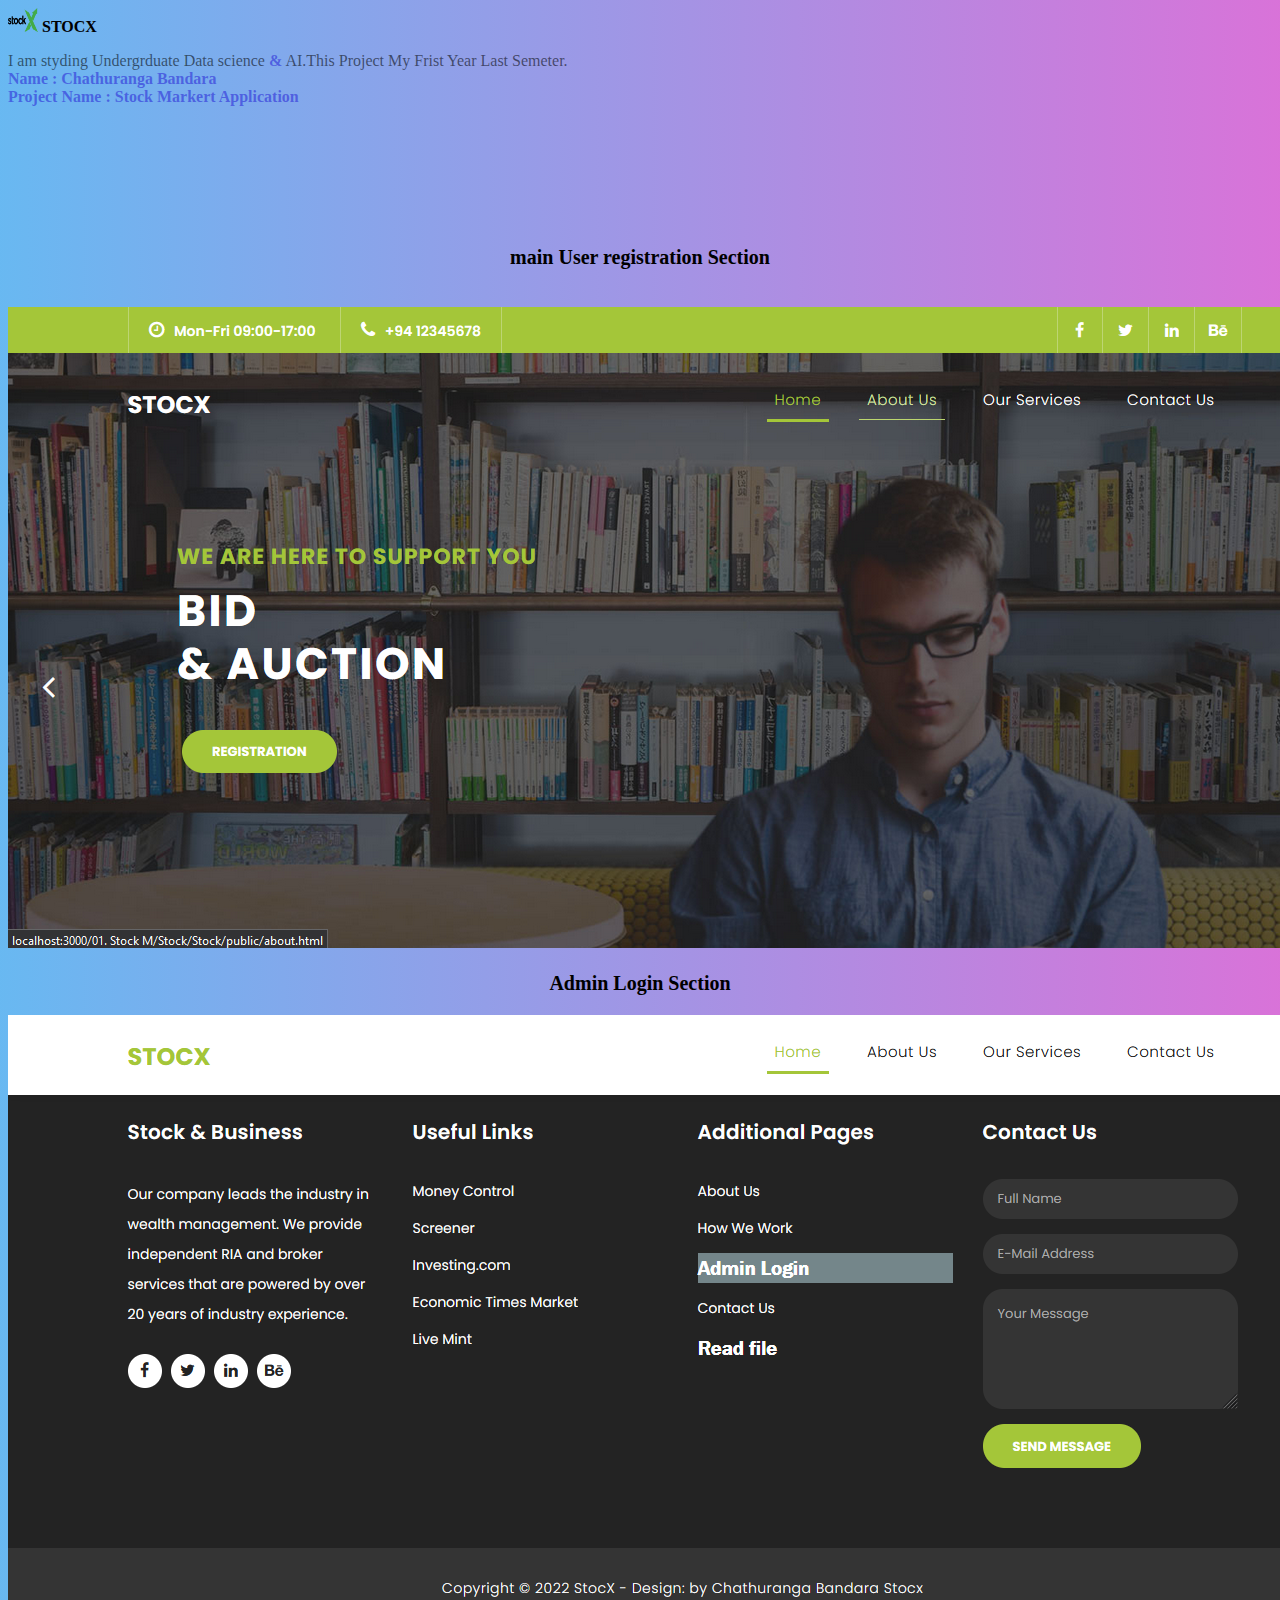
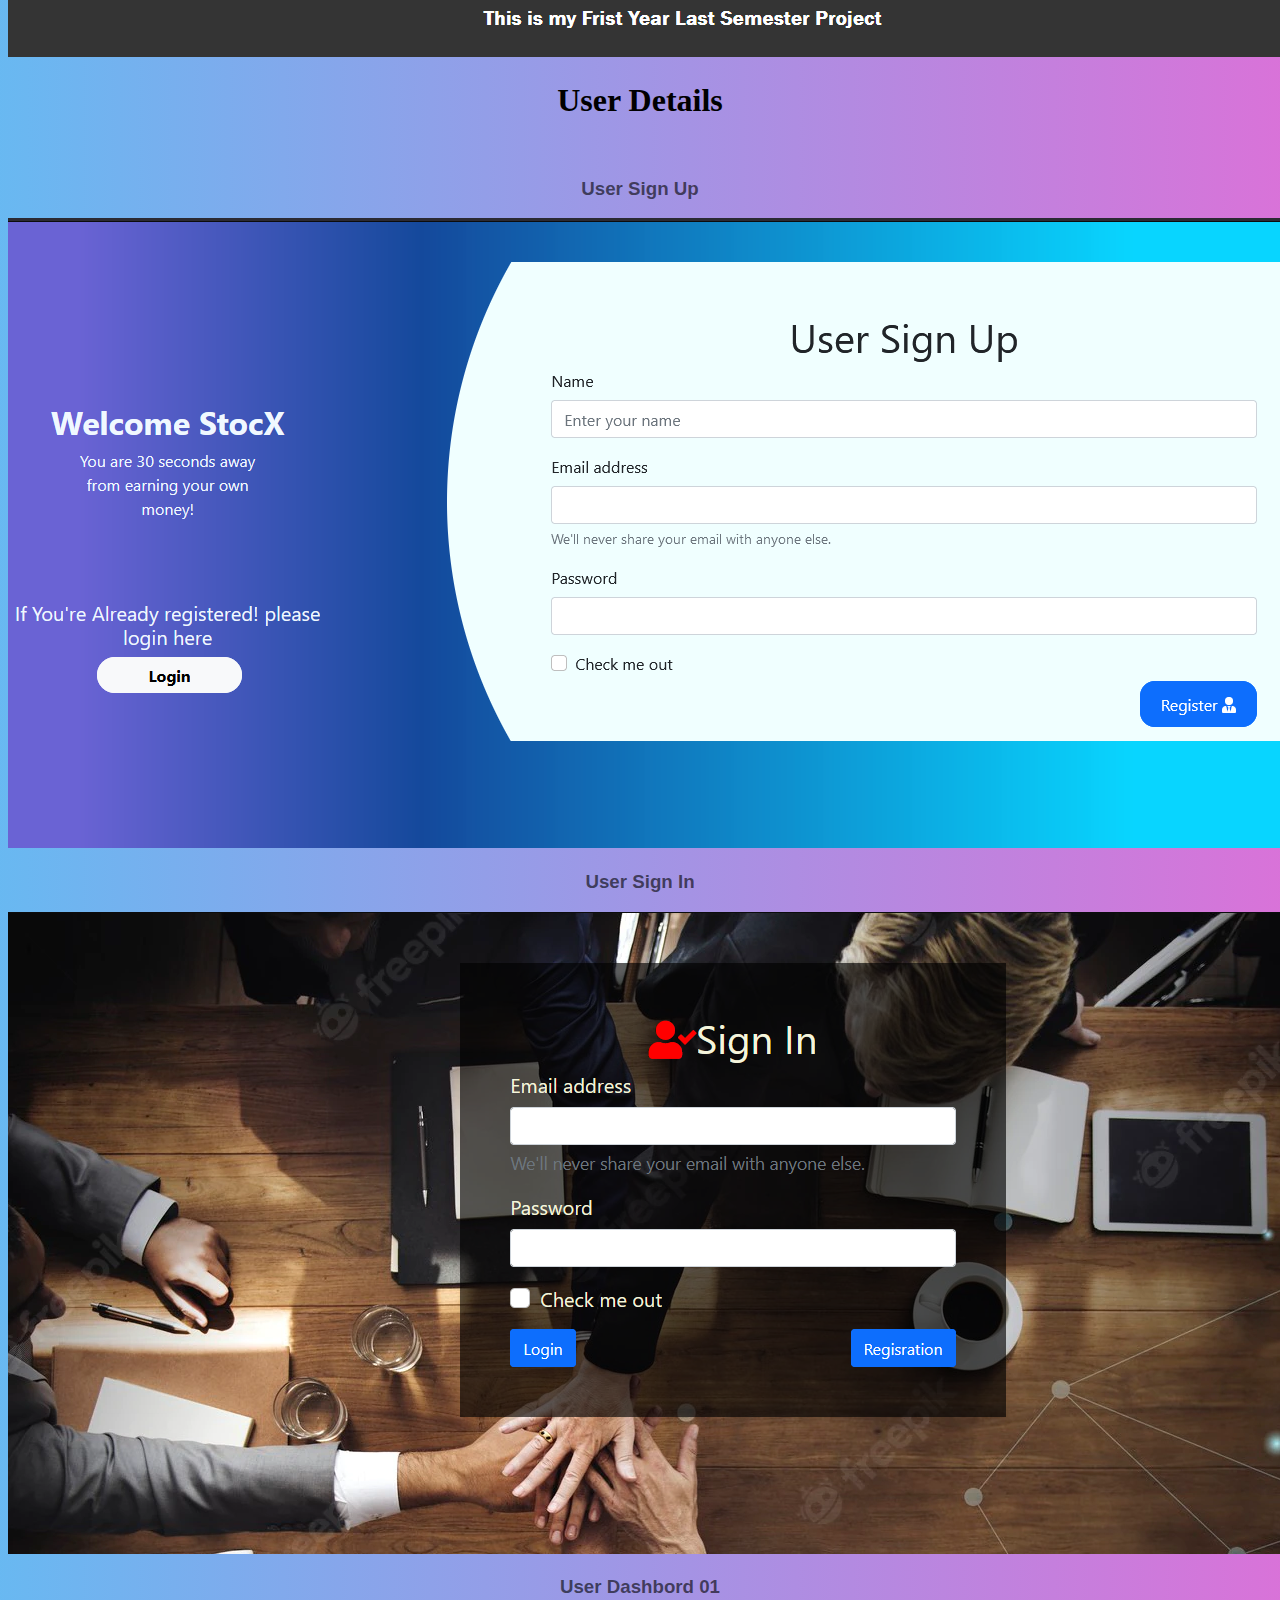
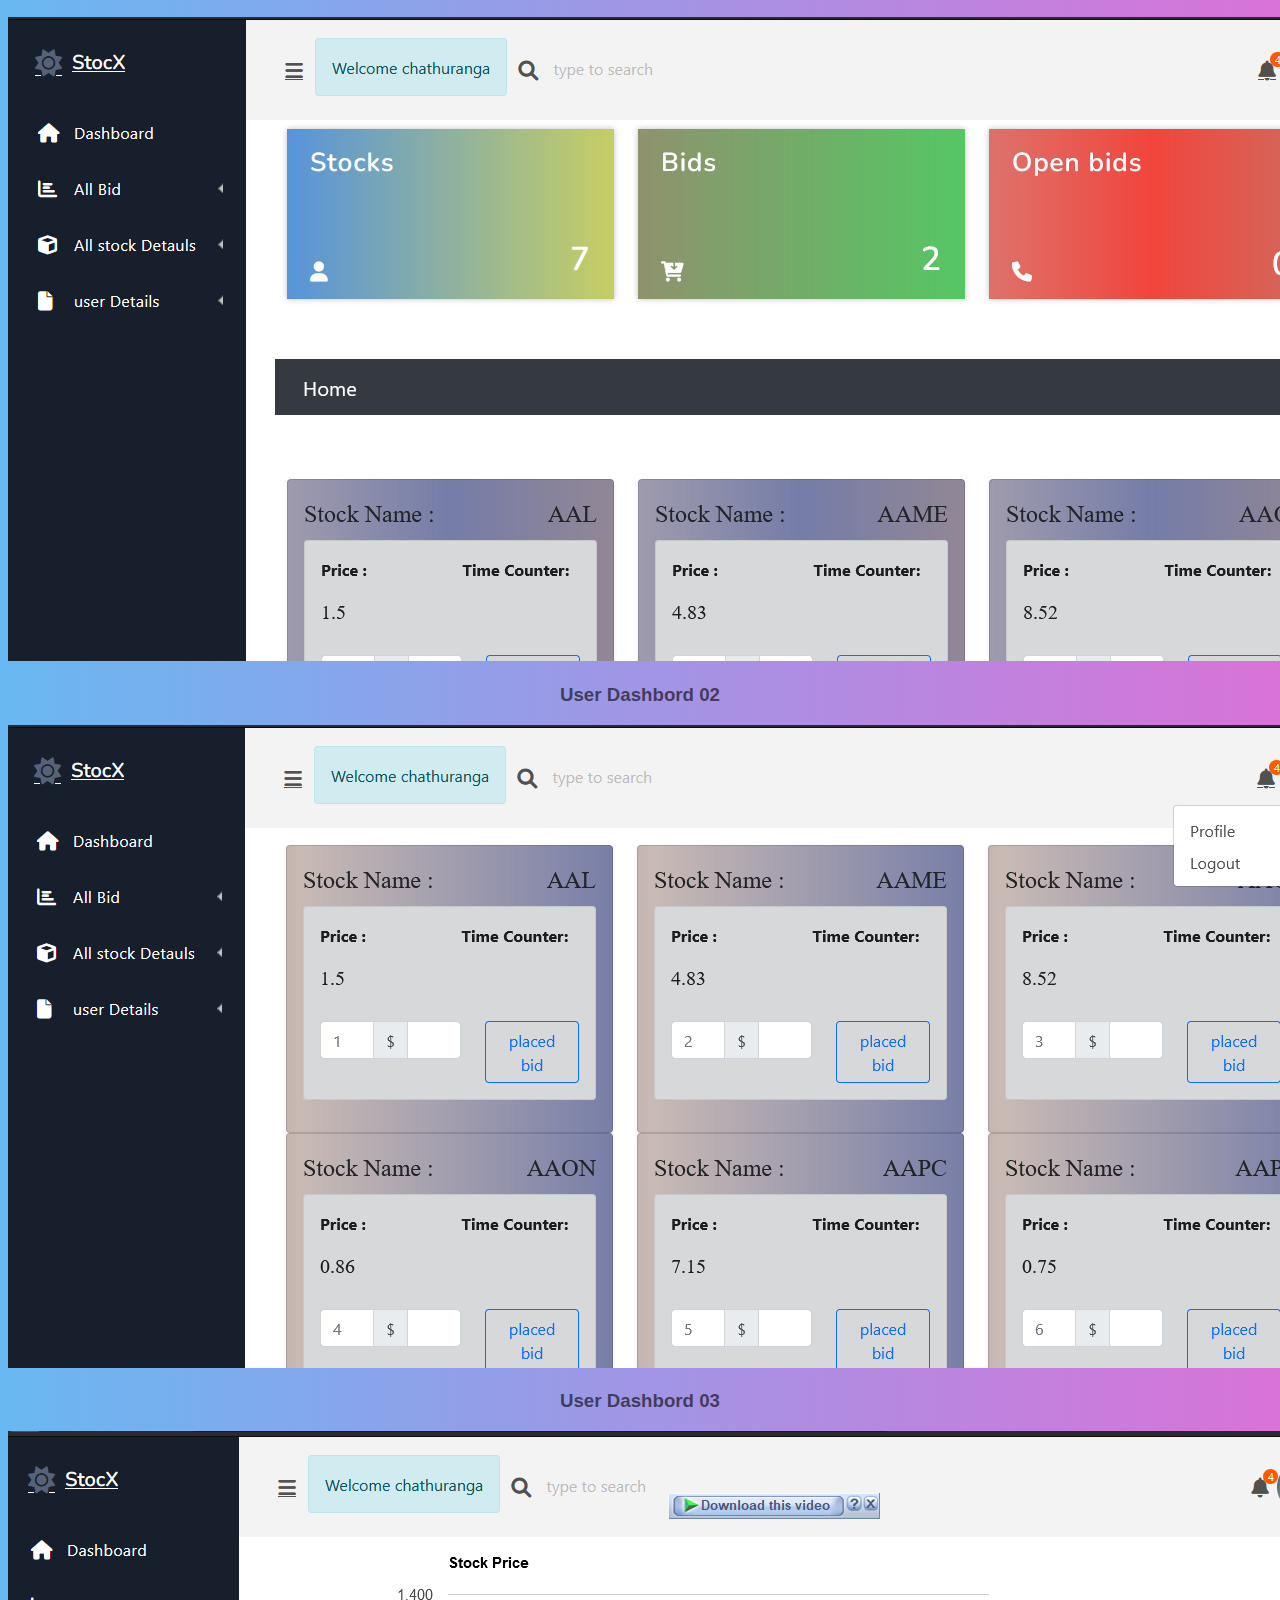
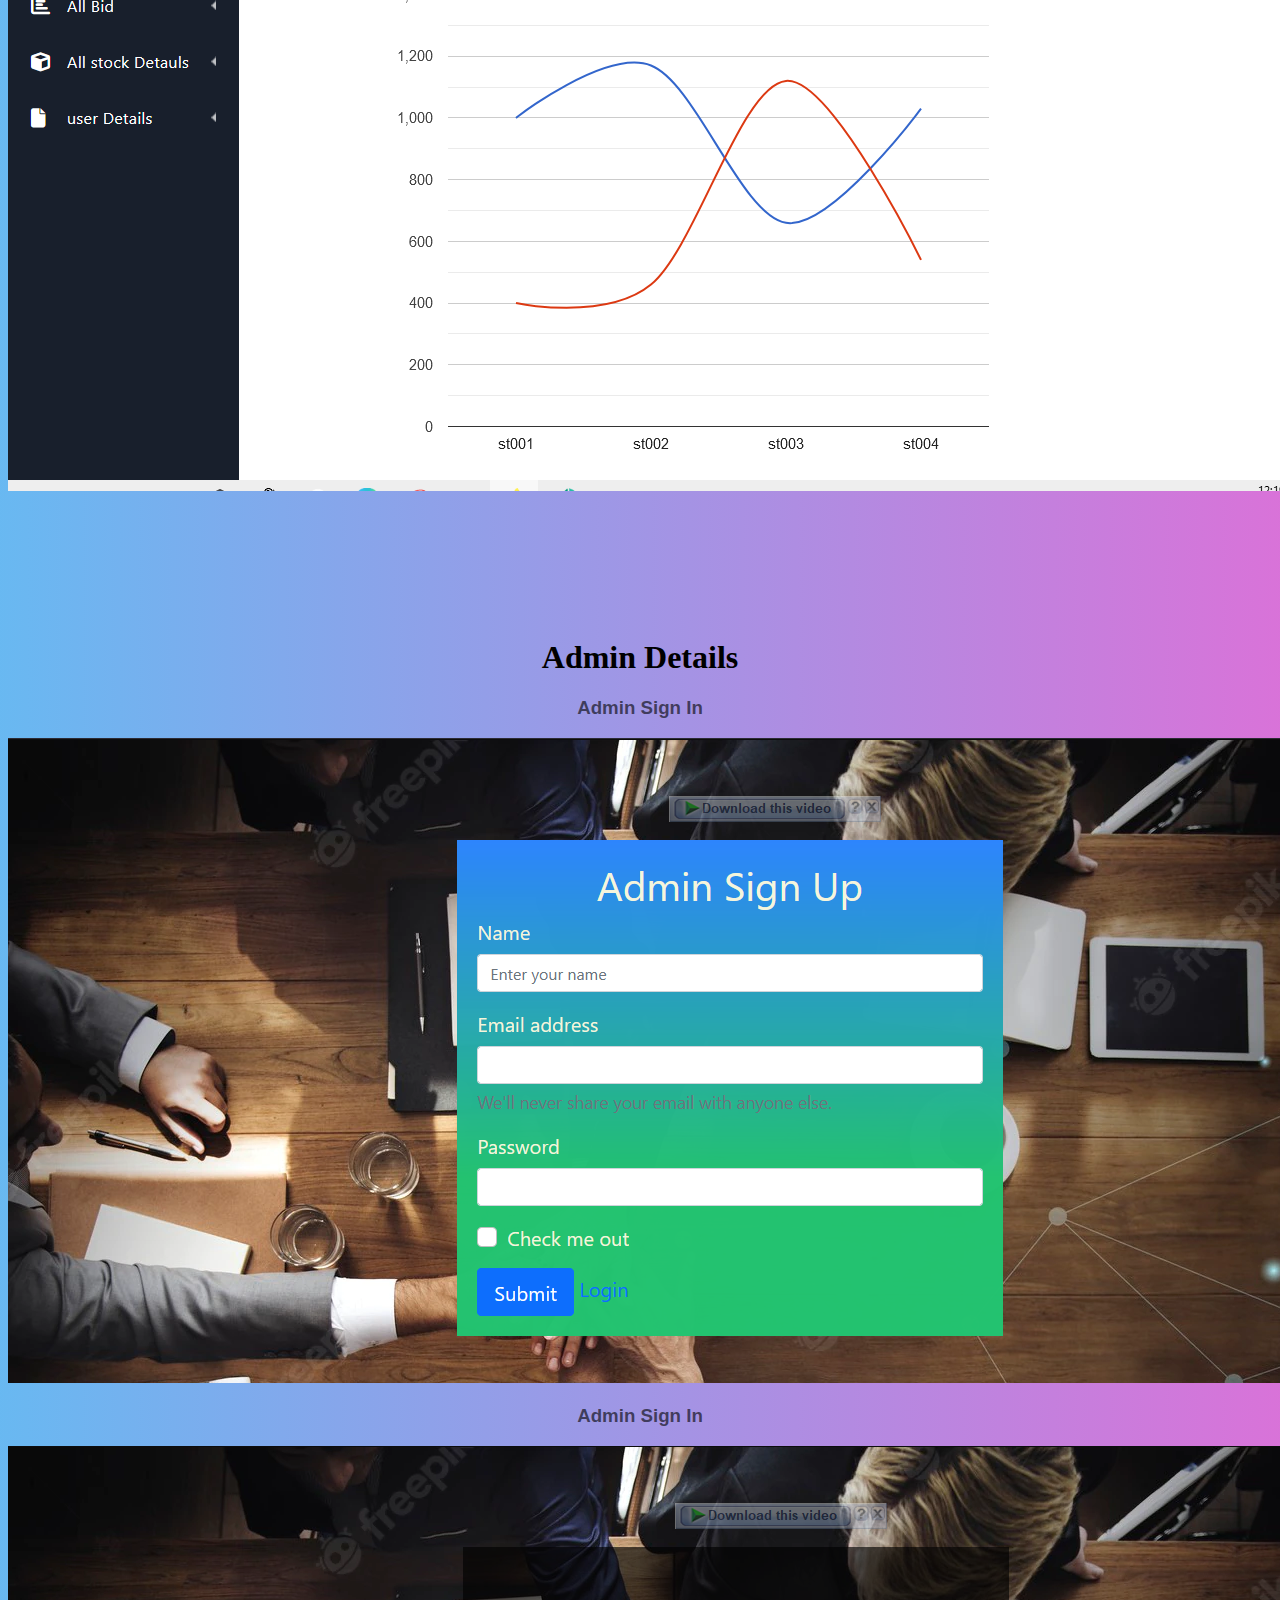
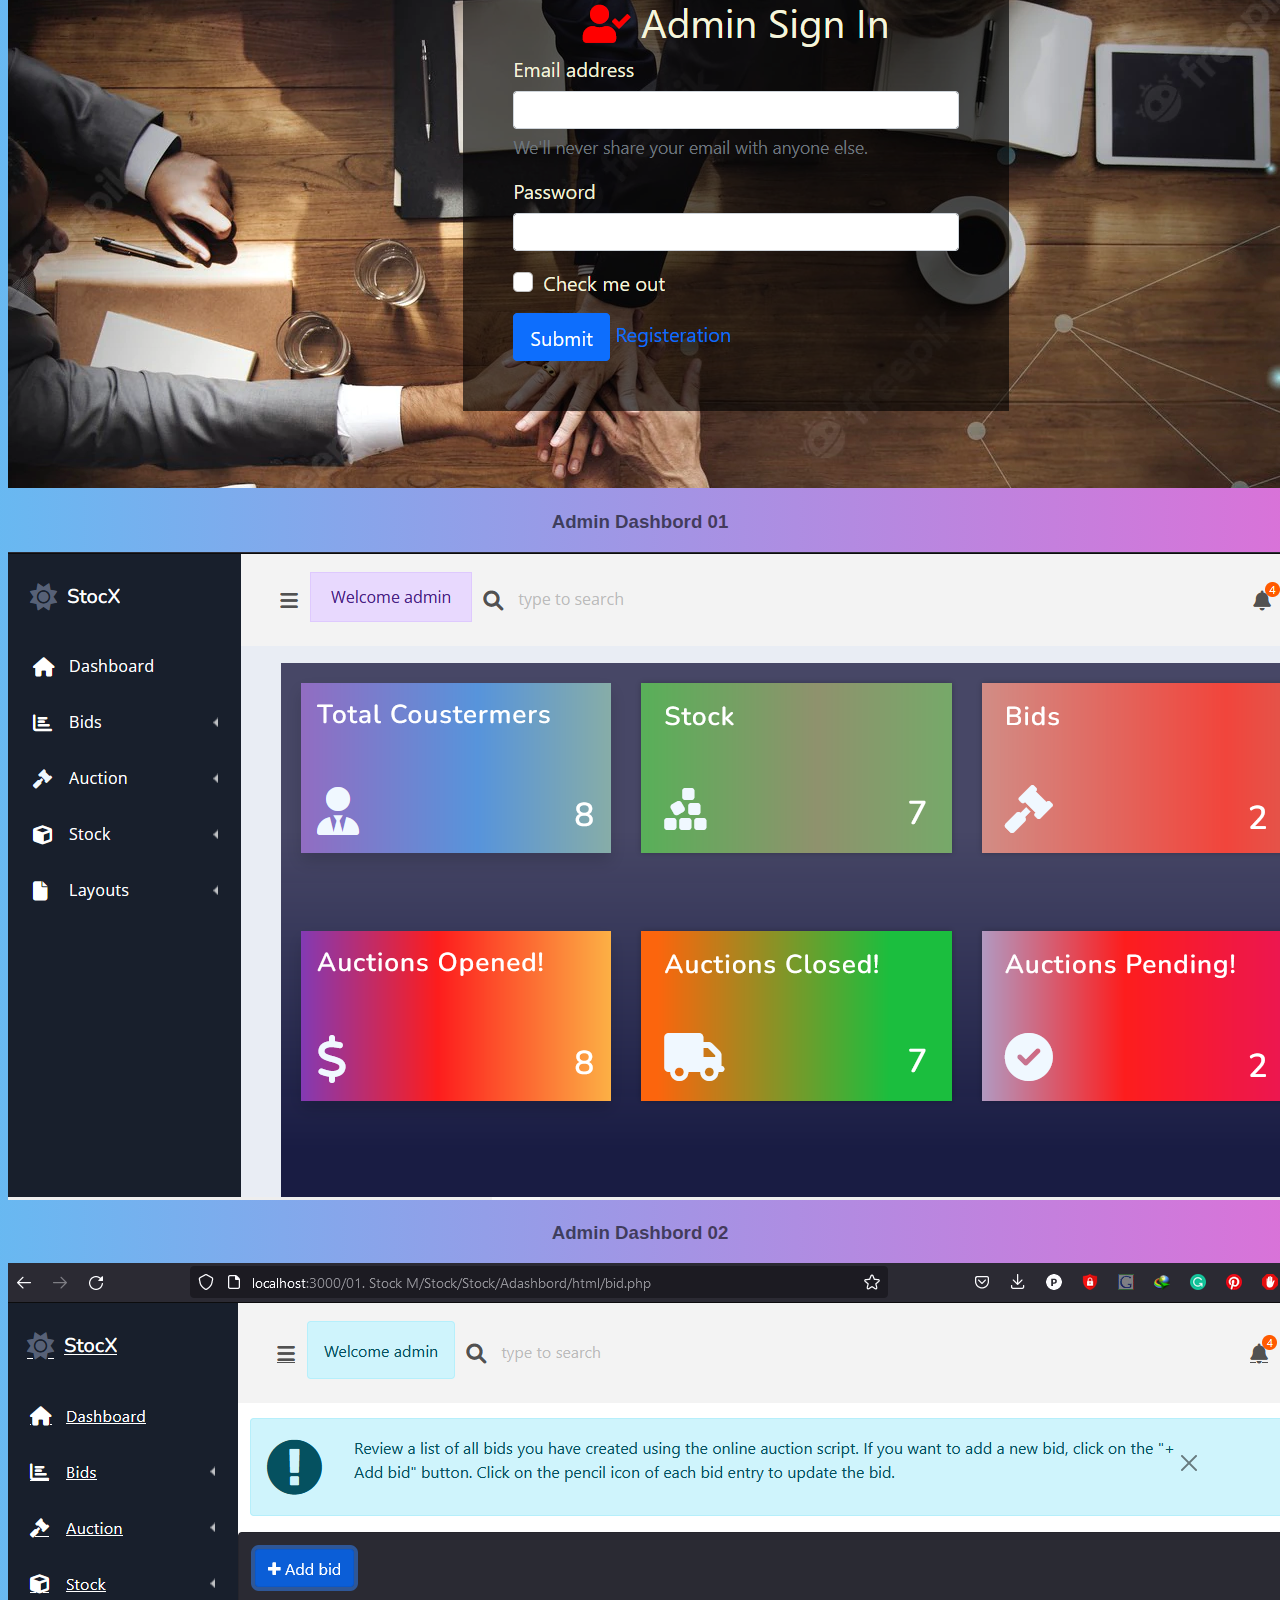
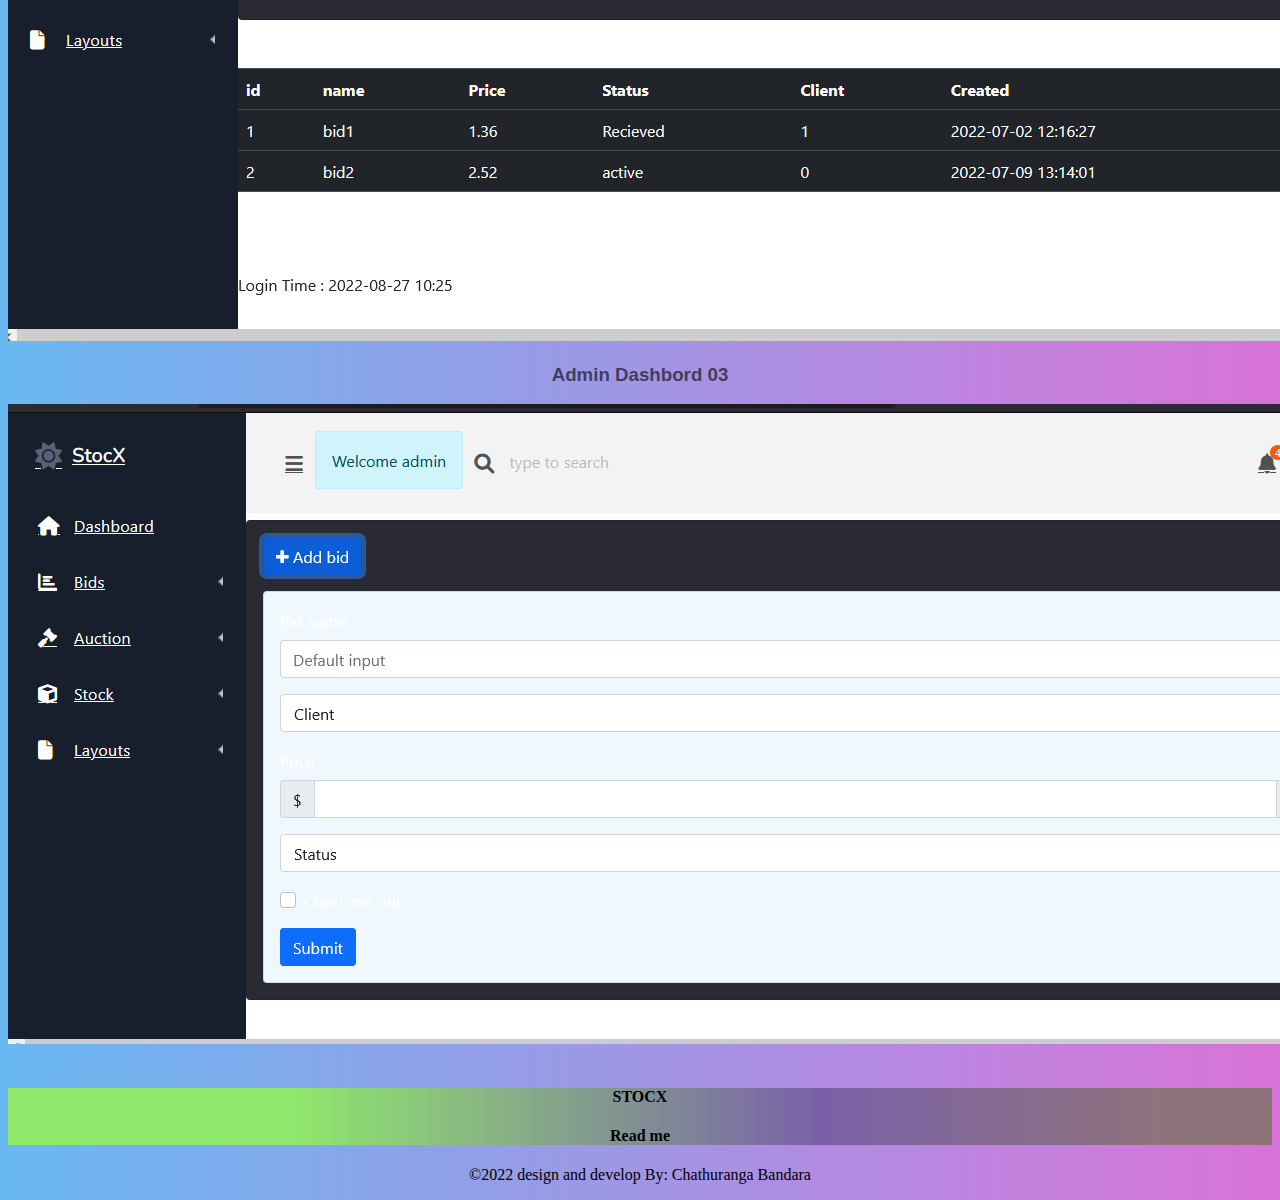
<file: file/index.html>
<!doctype html>
<html lang="en">
  <head>
    <!-- Required meta tags -->
    <meta charset="utf-8">
    <meta name="viewport" content="width=device-width, initial-scale=1">

    <!-- Bootstrap CSS -->
    <link href="https://cdn.jsdelivr.net/npm/bootstrap@5.0.2/dist/css/bootstrap.min.css" rel="stylesheet" integrity="sha384-EVSTQN3/azprG1Anm3QDgpJLIm9Nao0Yz1ztcQTwFspd3yD65VohhpuuCOmLASjC" crossorigin="anonymous">
     <link rel="stylesheet" href="css/style.css">
    <title>STOCX-details</title>
  </head>
  <body class="gradient-background ">

    <nav class="navbar navbar-light bg-light">
      <div class="container-fluid">
        <a class="navbar-brand" href="../index.php">
          <img src="img/Stockx_logo.png" alt="" width="30" height="24" class="d-inline-block align-text-top">
          STOCX
        </a>
      </div>
    </nav>
   
      <div class="container">
        <div class="alert alert-primary" role="alert" id="frist-sec-aleart">
          <p>I am styding  Undergrduate Data science<span> &</span> AI.This Project My Frist Year Last Semeter.
          <br><span>Name :  Chathuranga Bandara</span><br>
          <span>Project Name :  Stock Markert Application </span>
        </p>
        </div>
      
        <marquee width="60%" direction="left" height="100px">
          <a href="../index.php"><div class="card">
            <div class="card-body">
              CLick Here Visit My Website
            </div></a>
        </marquee>
      
      

        <div class="alert alert-dark" role="alert">
          <div class="main-web">
            <div class="row">
              <div class="col-sm-6" id="para-sec">
                <p >main User registration Section</p><br>
                
                <img src="img/bid1.PNG" class="img-fluid" alt="...">
              </div>
              <div class="col-sm-6" id="para-sec">
                <p >Admin Login Section</p>
                 
                <img src="img/bid2.PNG" class="img-fluid py-4" alt="...">
              </div>
            </div>
          </div>
        </div>

        <!-- user details -->

        <div class="user">
          <div class="alert alert-info" role="alert">
            <h1><center>User Details</center></h1><br>

              <!-- user card image -->

            <div class="row">
              <div class="col-sm-4">
                <div class="card">
                  <div class="card-body">
                    <h3>User Sign Up</h3>
                    <img src="img/u001.PNG" class="img-fluid py-4" alt="...">
                  </div>
                </div>
              </div>
  
              <div class="col-sm-4">
                <div class="card">
                  <div class="card-body">
                    <h3>User Sign In</h3>
                    <img src="img/u002.PNG" class="img-fluid py-4" alt="...">
                  </div>
                </div>
              </div>
  
              <div class="col-sm-4">
                <div class="card">
                  <div class="card-body">
                    <h3>User Dashbord 01</h3>
                    <img src="img/u003.PNG" class="img-fluid py-4" alt="...">
                  </div>
                </div>
              </div>
              
              <div class="col-sm-4">
                <div class="card">
                  <div class="card-body">
                    <h3>User Dashbord 02</h3>
                    <img src="img/u004.PNG" class="img-fluid py-4" alt="...">
                  </div>
                </div>
              </div>
              
              <div class="col-sm-4">
                <div class="card">
                  <div class="card-body">
                    <h3>User Dashbord 03</h3>
                    <img src="img/u005.PNG" class="img-fluid py-4" alt="...">
                  </div>
                </div>
              </div><br>
            </div>
  
            
  
          </div>
          </div>


          

        </div>
        
       </div>
       <marquee width="60%" direction="left" height="100px">
        <a href="../index.php"><div class="card">
          <div class="card-body">
            CLick Here Visit My Website
          </div></a>
      </marquee>



       <div class="container">
        <div class="admin">
          <div class="alert alert-info" role="alert">
            <h1><center>Admin Details</center></h1>

            <div class="row">
              <div class="col-sm-4">
                <div class="card">
                  <div class="card-body">
                    <h3>Admin Sign In</h3>
                    <img src="img/a001.PNG" class="img-fluid py-4" alt="...">
                  </div>
                </div>
              </div>
  
              <div class="col-sm-4">
                <div class="card">
                  <div class="card-body">
                    <h3>Admin Sign In</h3>
                    <img src="img/a002.PNG" class="img-fluid py-4" alt="...">
                  </div>
                </div>
              </div>
  
              <div class="col-sm-4">
                <div class="card">
                  <div class="card-body">
                    <h3>Admin Dashbord 01</h3>
                    <img src="img/a003.PNG" class="img-fluid py-4" alt="...">
                  </div>
                </div>
              </div>
              
              <div class="col-sm-4">
                <div class="card">
                  <div class="card-body">
                    <h3>Admin Dashbord 02</h3>
                    <img src="img/a004.PNG" class="img-fluid py-4" alt="...">
                  </div>
                </div>
              </div>

              <div class="col-sm-4">
                <div class="card">
                  <div class="card-body">
                    <h3>Admin Dashbord 03</h3>
                    <img src="img/a005.PNG" class="img-fluid py-4" alt="...">
                  </div>
                </div>
              </div><br>
            </div>
  
            
  
          </div>

          </div>
          



          <div class="readme-file">
            <div class="alert alert-success" role="alert">
              
              <div class="row">
                <div class="col-sm-6">
                  <h4> <a href="../index.php">STOCX</a></h4>
                </div>
                <div class="col-sm-6">
                  <h4> <a href="../public/read.text">Read me</a></h4>
                </div>
              </div>
            </div>
          </div>

        </div>





        
      


        
       </div>

       <div class="footer">
        <div class="col-sm-12"><center><p>
          &copy;2022 design and develop By: Chathuranga Bandara
        </p></center></div>
       </div>




   















    <!-- Optional JavaScript; choose one of the two! -->

    <!-- Option 1: Bootstrap Bundle with Popper -->
    <script src="https://cdn.jsdelivr.net/npm/bootstrap@5.0.2/dist/js/bootstrap.bundle.min.js" integrity="sha384-MrcW6ZMFYlzcLA8Nl+NtUVF0sA7MsXsP1UyJoMp4YLEuNSfAP+JcXn/tWtIaxVXM" crossorigin="anonymous"></script>

    <!-- Option 2: Separate Popper and Bootstrap JS -->
    <!--
    <script src="https://cdn.jsdelivr.net/npm/@popperjs/core@2.9.2/dist/umd/popper.min.js" integrity="sha384-IQsoLXl5PILFhosVNubq5LC7Qb9DXgDA9i+tQ8Zj3iwWAwPtgFTxbJ8NT4GN1R8p" crossorigin="anonymous"></script>
    <script src="https://cdn.jsdelivr.net/npm/bootstrap@5.0.2/dist/js/bootstrap.min.js" integrity="sha384-cVKIPhGWiC2Al4u+LWgxfKTRIcfu0JTxR+EQDz/bgldoEyl4H0zUF0QKbrJ0EcQF" crossorigin="anonymous"></script>
    -->
  </body>
</html>
</file>
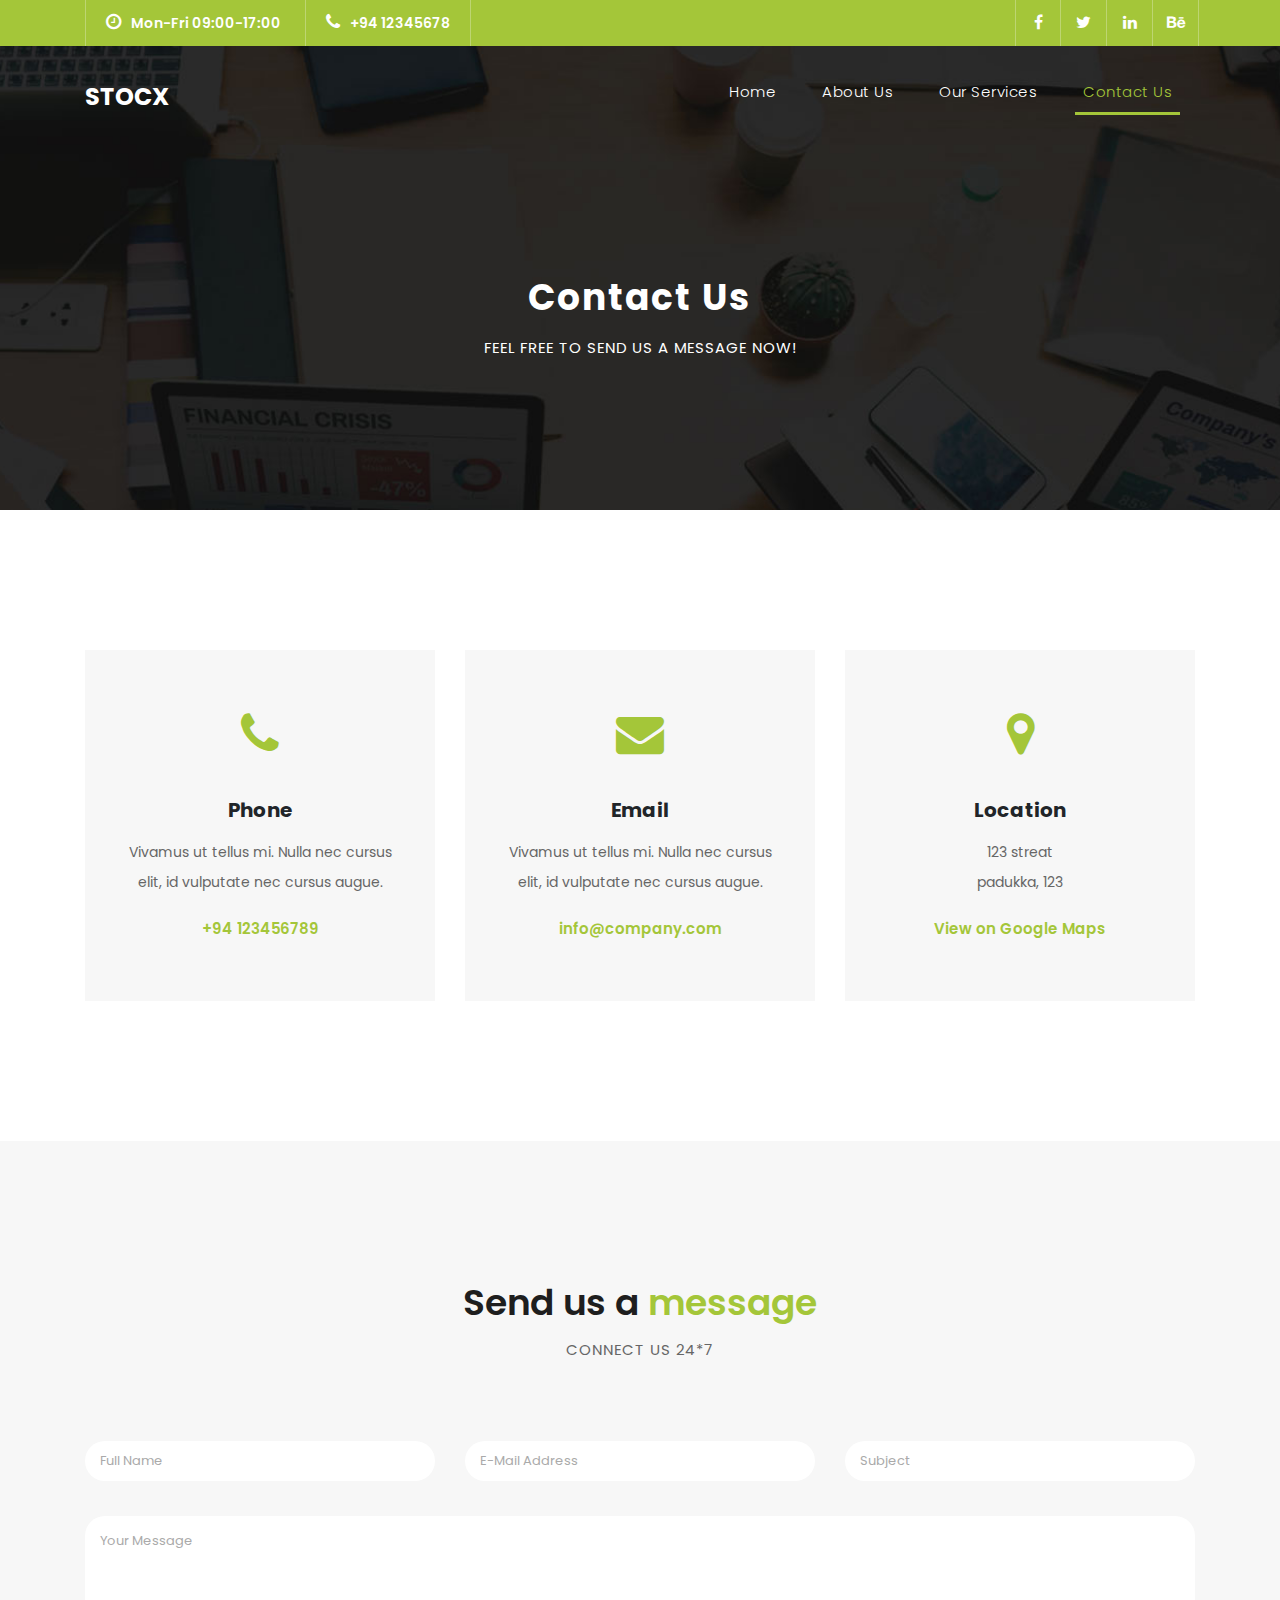
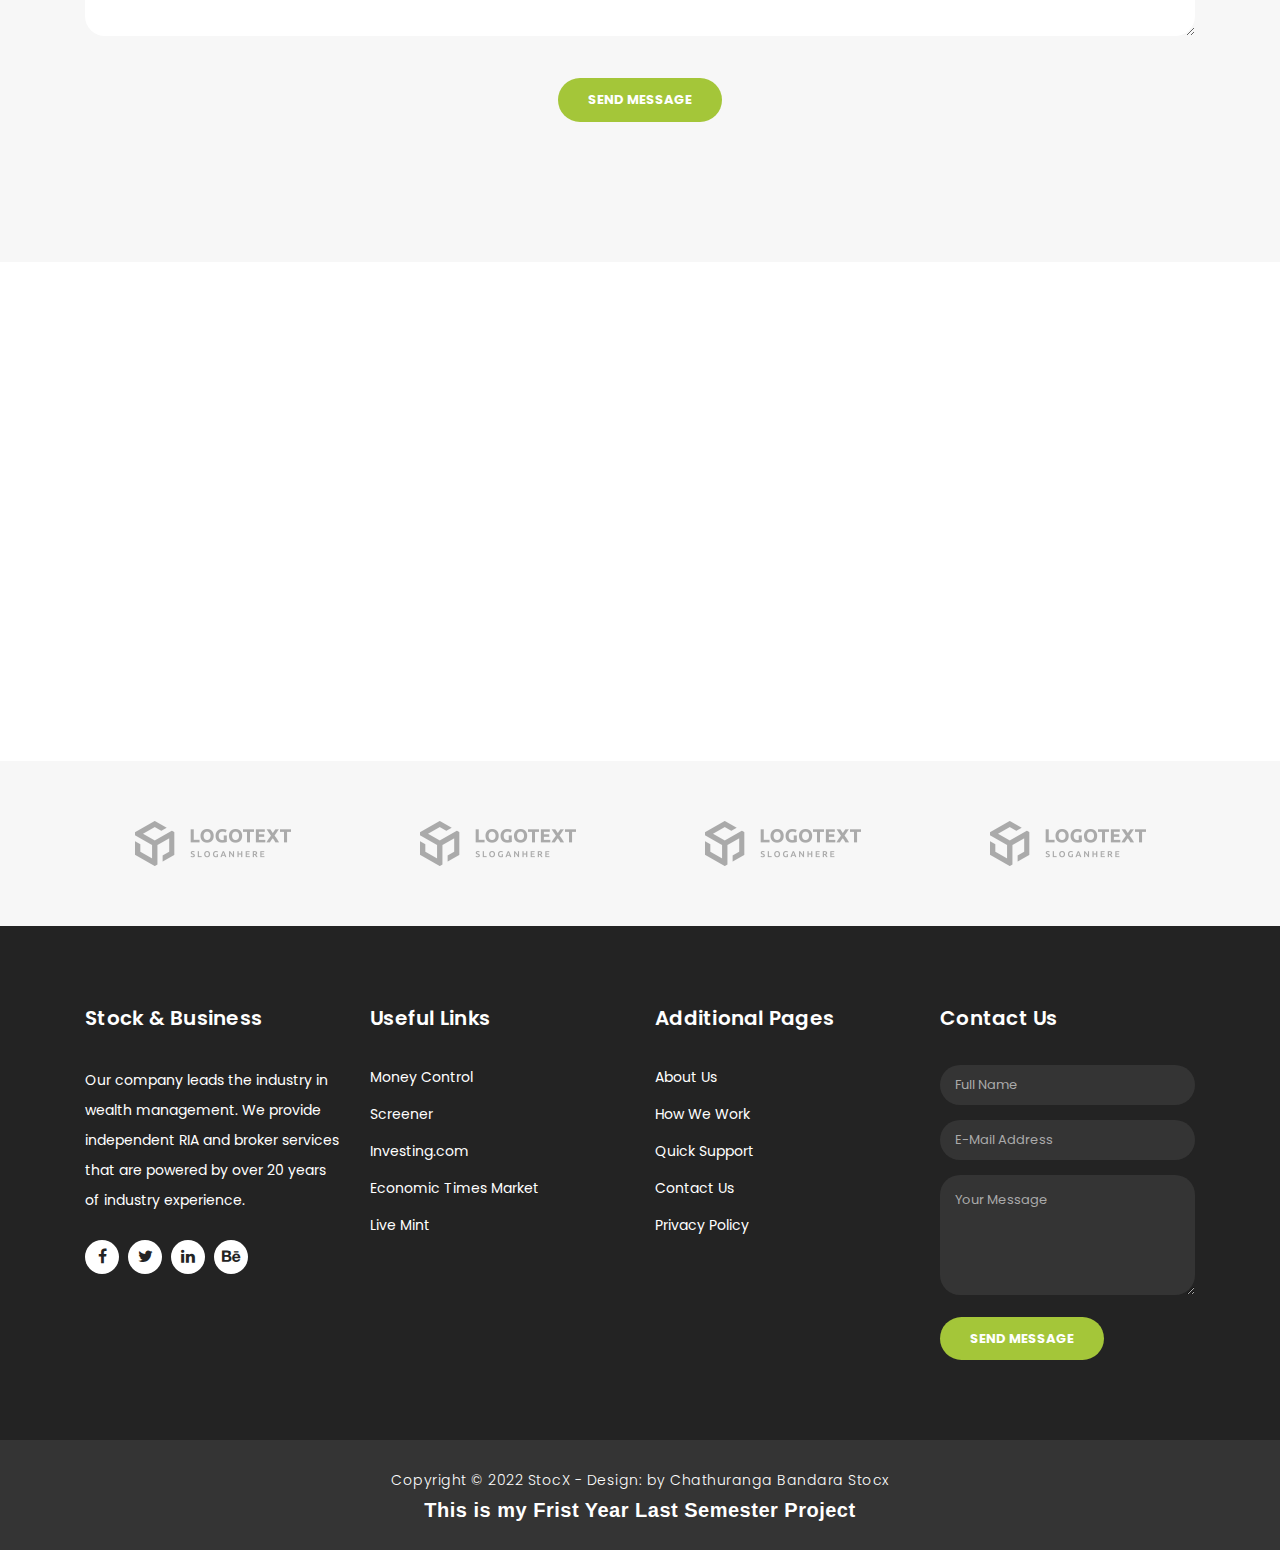
<file: public/contact.html>
<!DOCTYPE html>
<html lang="en">

  <head>

    <meta charset="utf-8">
    <meta name="viewport" content="width=device-width, initial-scale=1, shrink-to-fit=no">
    <meta name="description" content="">
    <meta name="author" content="chthuranga">
    <link href="https://fonts.googleapis.com/css?family=Poppins:100,200,300,400,500,600,700,800,900&display=swap" rel="stylesheet">

    <title>STOCX  - Contact Page</title>

    <!-- Bootstrap core CSS -->
    <link href="vendor/bootstrap/css/bootstrap.min.css" rel="stylesheet">

    <!-- Additional CSS Files -->
    <link rel="stylesheet" href="assets/css/fontawesome.css">
    <link rel="stylesheet" href="assets/css/main.css">
    <link rel="stylesheet" href="assets/css/owl.css">

  </head>

  <body>

    <!-- ***** Preloader Start ***** -->
    <div id="preloader">
        <div class="jumper">
            <div></div>
            <div></div>
            <div></div>
        </div>
    </div>  
    <!-- ***** Preloader End ***** -->

    <!-- Header -->
    <div class="sub-header">
      <div class="container">
        <div class="row">
          <div class="col-md-8 col-xs-12">
            <ul class="left-info">
              <li><a href="#"><i class="fa fa-clock-o"></i>Mon-Fri 09:00-17:00</a></li>
              <li><a href="#"><i class="fa fa-phone"></i>+94 12345678</a></li>
            </ul>
          </div>
          <div class="col-md-4">
            <ul class="right-icons">
              <li><a href="#"><i class="fa fa-facebook"></i></a></li>
              <li><a href="#"><i class="fa fa-twitter"></i></a></li>
              <li><a href="#"><i class="fa fa-linkedin"></i></a></li>
              <li><a href="#"><i class="fa fa-behance"></i></a></li>
            </ul>
          </div>
        </div>
      </div>
    </div>
    
    <header class="">
      <nav class="navbar navbar-expand-lg">
        <div class="container">
          <a class="navbar-brand" href="index.html"><h2>STOCX</h2></a>
          <button class="navbar-toggler" type="button" data-toggle="collapse" data-target="#navbarResponsive" aria-controls="navbarResponsive" aria-expanded="false" aria-label="Toggle navigation">
            <span class="navbar-toggler-icon"></span>
          </button>
          <div class="collapse navbar-collapse" id="navbarResponsive">
            <ul class="navbar-nav ml-auto">
              <li class="nav-item">
                <a class="nav-link" href="index.html">Home
                  <span class="sr-only">(current)</span>
                </a>
              </li>
              <li class="nav-item">
                <a class="nav-link" href="about.html">About Us</a>
              </li>
              <li class="nav-item">
                <a class="nav-link" href="services.html">Our Services</a>
              </li>
              <li class="nav-item active">
                <a class="nav-link" href="contact.html">Contact Us</a>
              </li>
            </ul>
          </div>
        </div>
      </nav>
    </header>

    <!-- Page Content -->
    <div class="page-heading header-text">
      <div class="container">
        <div class="row">
          <div class="col-md-12">
            <h1>Contact Us</h1>
            <span>feel free to send us a message now!</span>
          </div>
        </div>
      </div>
    </div>

    <div class="contact-information">
      <div class="container">
        <div class="row">
          <div class="col-md-4">
            <div class="contact-item">
              <i class="fa fa-phone"></i>
              <h4>Phone</h4>
              <p>Vivamus ut tellus mi. Nulla nec cursus elit, id vulputate nec cursus augue.</p>
              <a href="#">+94 123456789</a>
            </div>
          </div>
          <div class="col-md-4">
            <div class="contact-item">
              <i class="fa fa-envelope"></i>
              <h4>Email</h4>
              <p>Vivamus ut tellus mi. Nulla nec cursus elit, id vulputate nec cursus augue.</p>
              <a href="#">info@company.com</a>
            </div>
          </div>
          <div class="col-md-4">
            <div class="contact-item">
              <i class="fa fa-map-marker"></i>
              <h4>Location</h4>
              <p>123 streat<br>padukka, 123</p>
              <a href="#">View on Google Maps</a>
            </div>
          </div>
        </div>
      </div>
    </div>

    <div class="callback-form contact-us">
      <div class="container">
        <div class="row">
          <div class="col-md-12">
            <div class="section-heading">
              <h2>Send us a <em>message</em></h2>
              <span>Connect Us 24*7 </span>
            </div>
          </div>
          <div class="col-md-12">
            <div class="contact-form">
              <form id="contact" action="" method="get">
                <div class="row">
                  <div class="col-lg-4 col-md-12 col-sm-12">
                    <fieldset>
                      <input name="name" type="text" class="form-control" id="name" placeholder="Full Name" required="">
                    </fieldset>
                  </div>
                  <div class="col-lg-4 col-md-12 col-sm-12">
                    <fieldset>
                      <input name="email" type="text" class="form-control" id="email" pattern="[^ @]*@[^ @]*" placeholder="E-Mail Address" required="">
                    </fieldset>
                  </div>
                  <div class="col-lg-4 col-md-12 col-sm-12">
                    <fieldset>
                      <input name="subject" type="text" class="form-control" id="subject" placeholder="Subject" required="">
                    </fieldset>
                  </div>
                  <div class="col-lg-12">
                    <fieldset>
                      <textarea name="message" rows="6" class="form-control" id="message" placeholder="Your Message" required=""></textarea>
                    </fieldset>
                  </div>
                  <div class="col-lg-12">
                    <fieldset>
                      <button type="submit" id="form-submit" class="filled-button">Send Message</button>
                    </fieldset>
                  </div>
                </div>
              </form>
            </div>
          </div>
        </div>
      </div>
    </div>

    <div id="map">
<!-- How to change your own map point
	1. Go to Google Maps
	2. Click on your location point
	3. Click "Share" and choose "Embed map" tab
	4. Copy only URL and paste it within the src="" field below
-->
      <!-- <iframe src="https://maps.google.com/maps?q=Av.+Lúcio+Costa,+Rio+de+Janeiro+-+RJ,+Brazil&t=&z=13&ie=UTF8&iwloc=&output=embed" width="100%" height="500px" frameborder="0" style="border:0" allowfullscreen></iframe> -->
<iframe width="100%" height="500"  src="https://maps.google.com/maps?q=padukka%20sri%20lanka&t=&z=13&ie=UTF8&iwloc=&output=embed" frameborder="0" style="border:0" allowfullscreen></iframe>
    </div>

    <div class="partners contact-partners">
      <div class="container">
        <div class="row">
          <div class="col-md-12">
            <div class="owl-partners owl-carousel">
              <div class="partner-item">
                <img src="assets/images/client-01.png" alt="">
              </div>
            </div>
          </div>
        </div>
      </div>
    </div>

        <!-- Footer Starts Here -->
        <footer>
          <div class="container">
            <div class="row">
              <div class="col-md-3 footer-item">
                <h4>Stock & Business</h4>
                <p>Our company leads the industry in wealth management. We provide independent RIA and broker services that are powered by over 20 years of industry experience.</p>
                <ul class="social-icons">
                  <li><a rel="nofollow" href="" target="_blank"><i class="fa fa-facebook"></i></a></li>
                  <li><a href="#"><i class="fa fa-twitter"></i></a></li>
                  <li><a href="#"><i class="fa fa-linkedin"></i></a></li>
                  <li><a href="#"><i class="fa fa-behance"></i></a></li>
                </ul>
              </div>
              <div class="col-md-3 footer-item">
                <h4>Useful Links</h4>
                <ul class="menu-list">
                  <li><a href="#">Money Control</a></li>
                  <li><a href="#">Screener</a></li>
                  <li><a href="#">Investing.com</a></li>
                  <li><a href="#">Economic Times Market</a></li>
                  <li><a href="#">Live Mint</a></li>
                </ul>
              </div>
              <div class="col-md-3 footer-item">
                <h4>Additional Pages</h4>
                <ul class="menu-list">
                  <li><a href="#">About Us</a></li>
                  <li><a href="#">How We Work</a></li>
                  <li><a href="#">Quick Support</a></li>
                  <li><a href="#">Contact Us</a></li>
                  <li><a href="#">Privacy Policy</a></li>
                </ul>
              </div>
              <div class="col-md-3 footer-item last-item">
                <h4>Contact Us</h4>
                <div class="contact-form">
                  <form id="contact footer-contact" action="" method="post">
                    <div class="row">
                      <div class="col-lg-12 col-md-12 col-sm-12">
                        <fieldset>
                          <input name="name" type="text" class="form-control" id="name" placeholder="Full Name" required="">
                        </fieldset>
                      </div>
                      <div class="col-lg-12 col-md-12 col-sm-12">
                        <fieldset>
                          <input name="email" type="text" class="form-control" id="email" pattern="[^ @]*@[^ @]*" placeholder="E-Mail Address" required="">
                        </fieldset>
                      </div>
                      <div class="col-lg-12">
                        <fieldset>
                          <textarea name="message" rows="6" class="form-control" id="message" placeholder="Your Message" required=""></textarea>
                        </fieldset>
                      </div>
                      <div class="col-lg-12">
                        <fieldset>
                          <button type="submit" id="form-submit" class="filled-button">Send Message</button>
                        </fieldset>
                      </div>
                    </div>
                  </form>
                </div>
              </div>
            </div>
          </div>
        </footer>
        
        <div class="sub-footer">
          <div class="container">
            <div class="row">
              <div class="col-md-12">
                <p>Copyright &copy; 2022 StocX
                
                - Design: by Chathuranga Bandara <a rel="nofollow noopener" href="index.html" target="_blank">Stocx</a>
                <p id="footer_fr">This is my Frist Year Last Semester Project</p></p>
              </div>
            </div>
          </div>
        </div>

     <!-- Bootstrap core JavaScript -->
    <script src="vendor/jquery/jquery.min.js"></script>
    <script src="vendor/bootstrap/js/bootstrap.bundle.min.js"></script>

    <!-- Additional Scripts -->
    <script src="assets/js/custom.js"></script>
    <script src="assets/js/owl.js"></script>
    <script src="assets/js/slick.js"></script>
    <script src="assets/js/accordions.js"></script>

    <script language = "text/Javascript"> 
      cleared[0] = cleared[1] = cleared[2] = 0; //set a cleared flag for each field
      function clearField(t){                   //declaring the array outside of the
      if(! cleared[t.id]){                      // function makes it static and global
          cleared[t.id] = 1;  // you could use true and false, but that's more typing
          t.value='';         // with more chance of typos
          t.style.color='#fff';
          }
      }
    </script>

  </body>
</html>
</file>
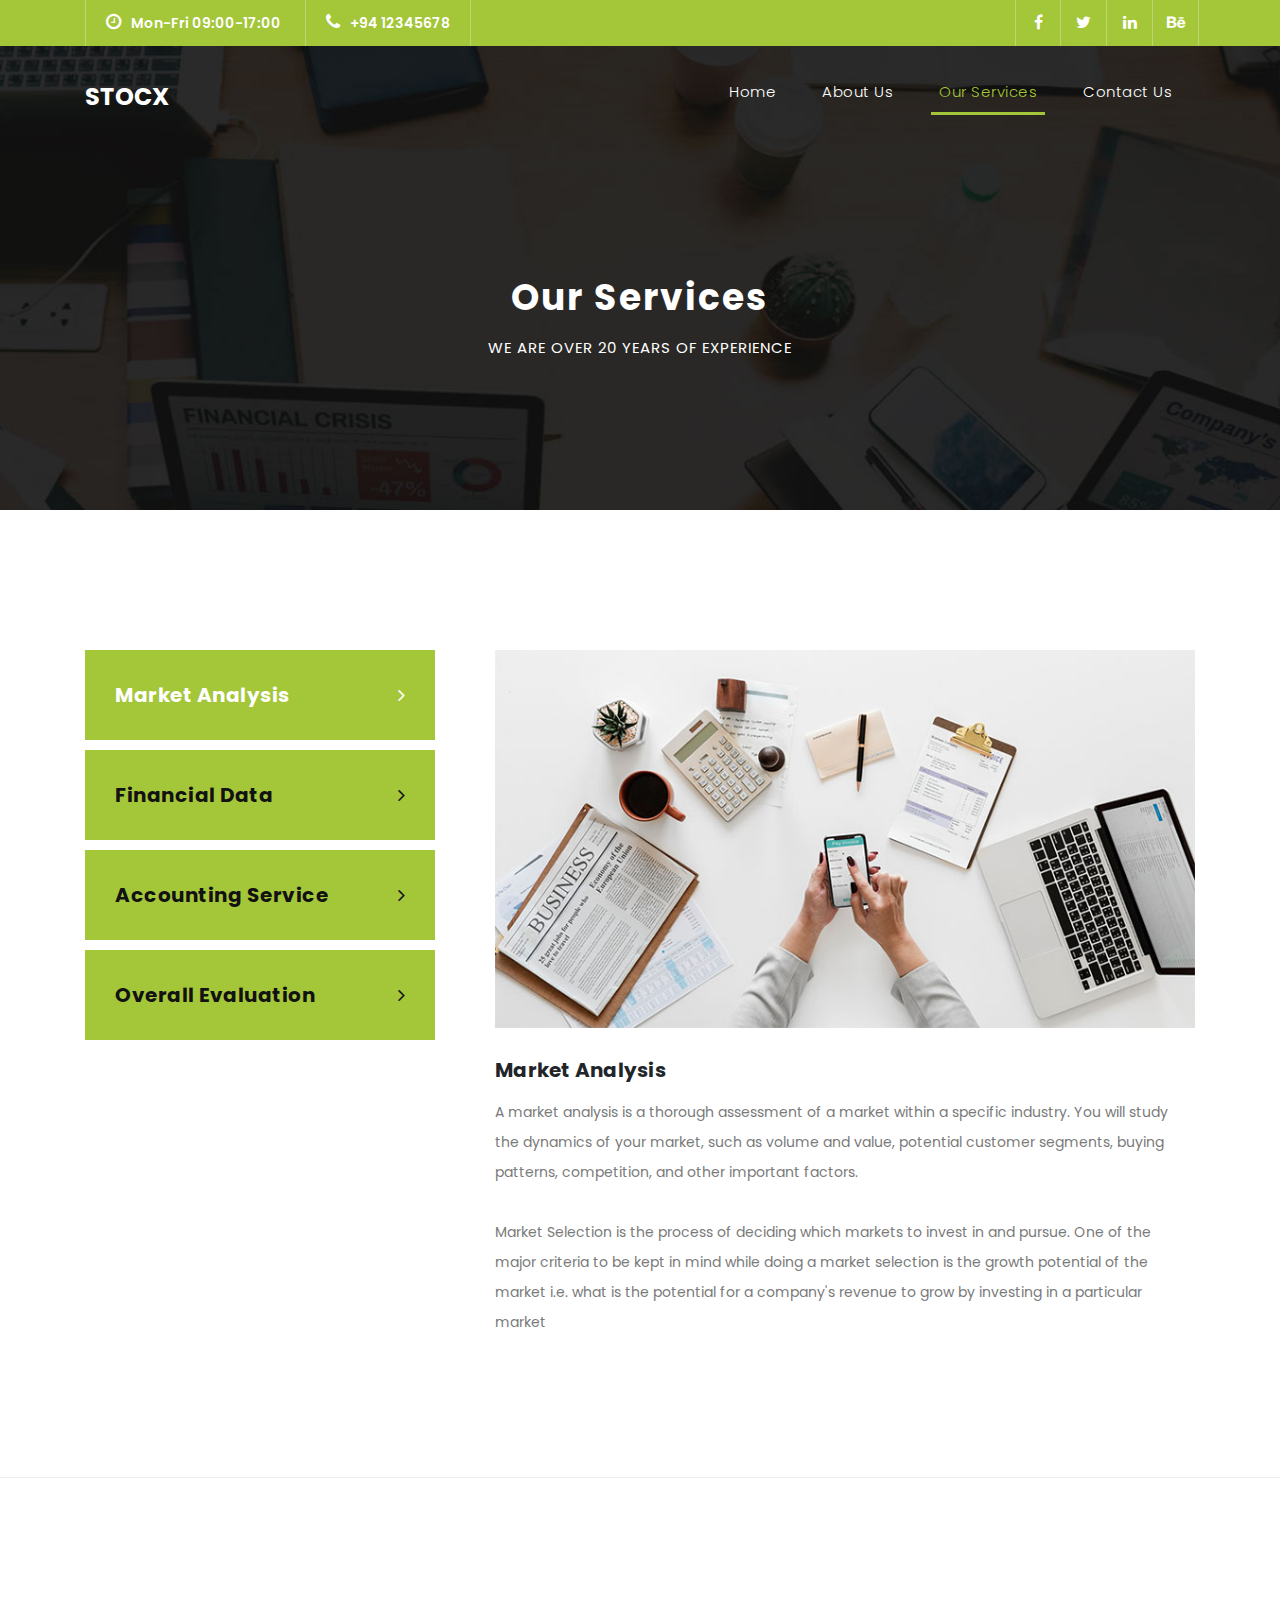
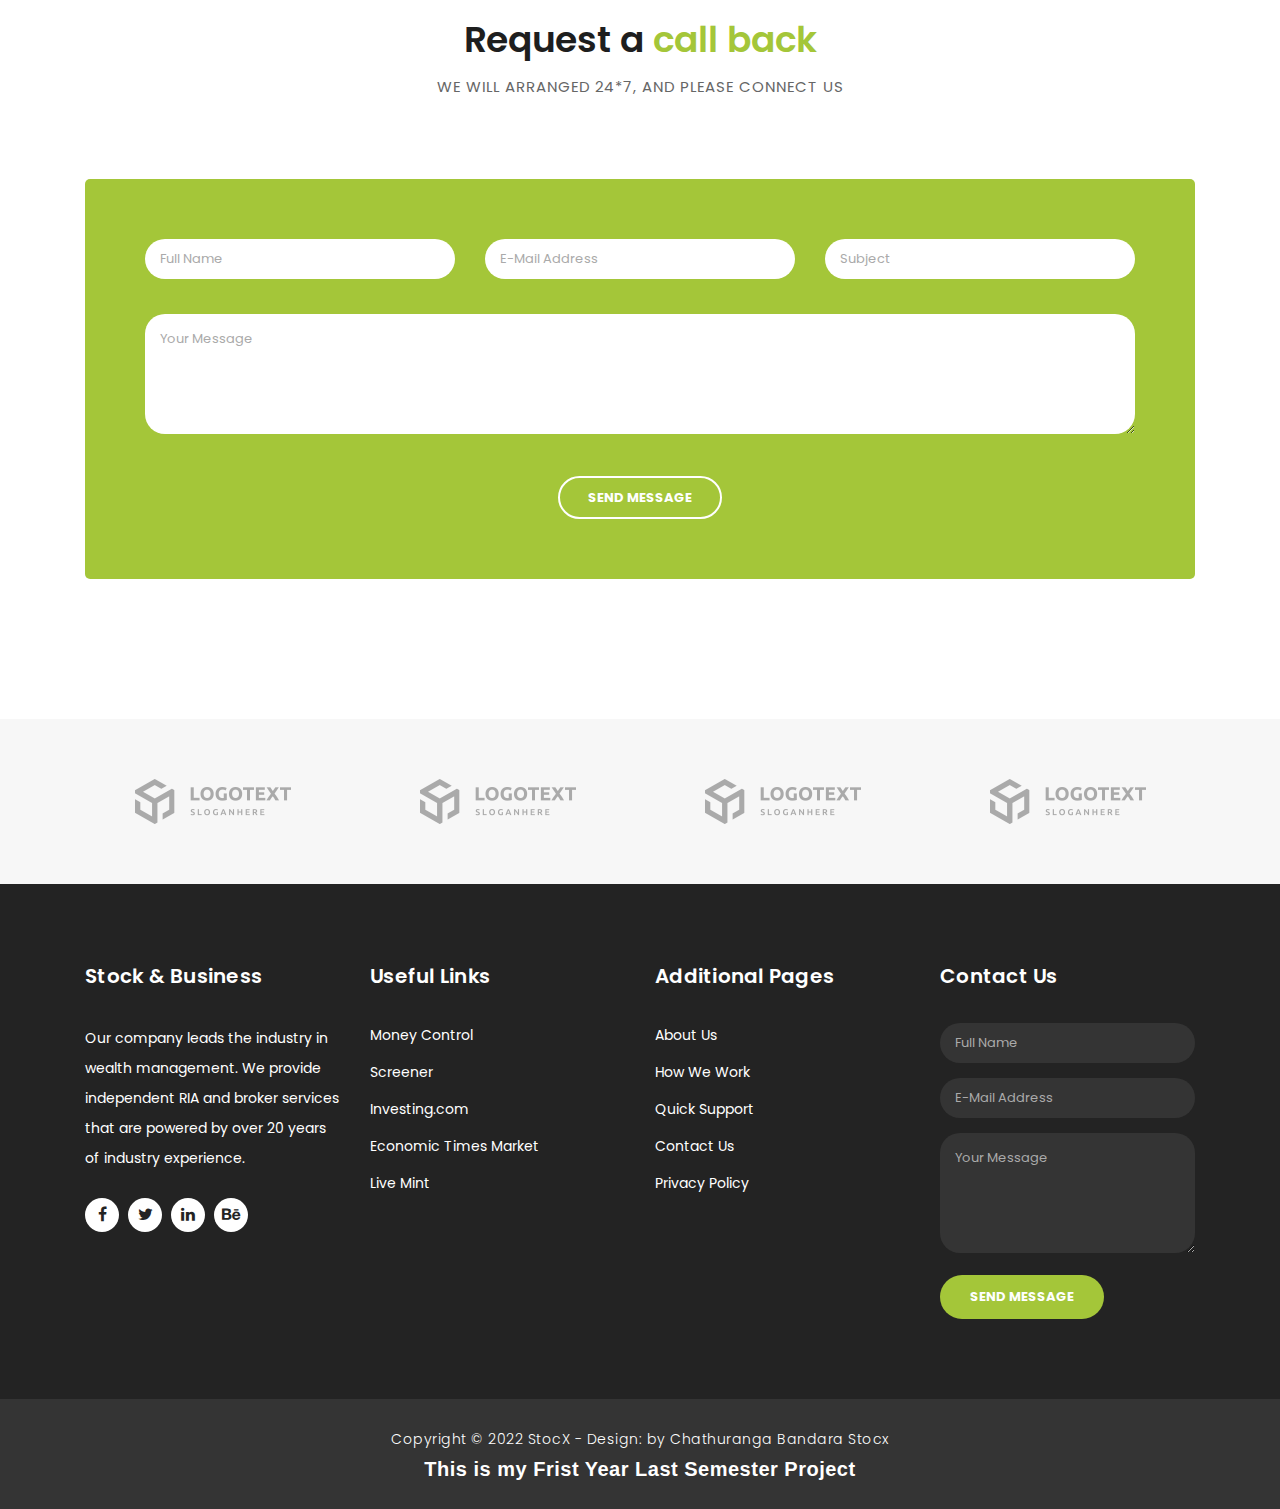
<file: public/services.html>
<!DOCTYPE html>
<html lang="en">

  <head>

    <meta charset="utf-8">
    <meta name="viewport" content="width=device-width, initial-scale=1, shrink-to-fit=no">
    <meta name="description" content="">
    <meta name="author" content="chathuranga">
    <link href="https://fonts.googleapis.com/css?family=Poppins:100,200,300,400,500,600,700,800,900&display=swap" rel="stylesheet">

    <title>STOCX - Services</title>

    <!-- Bootstrap core CSS -->
    <link href="vendor/bootstrap/css/bootstrap.min.css" rel="stylesheet">

    <!-- Additional CSS Files -->
    <link rel="stylesheet" href="assets/css/fontawesome.css">
    <link rel="stylesheet" href="assets/css/main.css">
    <link rel="stylesheet" href="assets/css/owl.css">

  </head>

  <body>

    <!-- ***** Preloader Start ***** -->
    <div id="preloader">
        <div class="jumper">
            <div></div>
            <div></div>
            <div></div>
        </div>
    </div>  
    <!-- ***** Preloader End ***** -->

    <!-- Header -->
    <div class="sub-header">
      <div class="container">
        <div class="row">
          <div class="col-md-8 col-xs-12">
            <ul class="left-info">
              <li><a href="#"><i class="fa fa-clock-o"></i>Mon-Fri 09:00-17:00</a></li>
              <li><a href="#"><i class="fa fa-phone"></i>+94 12345678</a></li>
            </ul>
          </div>
          <div class="col-md-4">
            <ul class="right-icons">
              <li><a href="#"><i class="fa fa-facebook"></i></a></li>
              <li><a href="#"><i class="fa fa-twitter"></i></a></li>
              <li><a href="#"><i class="fa fa-linkedin"></i></a></li>
              <li><a href="#"><i class="fa fa-behance"></i></a></li>
            </ul>
          </div>
        </div>
      </div>
    </div>
    
    <header class="">
      <nav class="navbar navbar-expand-lg">
        <div class="container">
          <a class="navbar-brand" href="index.html"><h2>STOCX</h2></a>
          <button class="navbar-toggler" type="button" data-toggle="collapse" data-target="#navbarResponsive" aria-controls="navbarResponsive" aria-expanded="false" aria-label="Toggle navigation">
            <span class="navbar-toggler-icon"></span>
          </button>
          <div class="collapse navbar-collapse" id="navbarResponsive">
            <ul class="navbar-nav ml-auto">
              <li class="nav-item">
                <a class="nav-link" href="index.html">Home
                  <span class="sr-only">(current)</span>
                </a>
              </li>
              <li class="nav-item">
                <a class="nav-link" href="about.html">About Us</a>
              </li>
              <li class="nav-item active">
                <a class="nav-link" href="services.html">Our Services</a>
              </li>
              <li class="nav-item">
                <a class="nav-link" href="contact.html">Contact Us</a>
              </li>
            </ul>
          </div>
        </div>
      </nav>
    </header>

    <!-- Page Content -->
    <div class="page-heading header-text">
      <div class="container">
        <div class="row">
          <div class="col-md-12">
            <h1>Our Services</h1>
            <span>We are over 20 years of experience</span>
          </div>
        </div>
      </div>
    </div>

    <div class="single-services">
      <div class="container">
        <div class="row" id="tabs">
          <div class="col-md-4">
            <ul>
              <li><a href='#tabs-1'>Market Analysis <i class="fa fa-angle-right"></i></a></li>
              <li><a href='#tabs-2'>Financial Data <i class="fa fa-angle-right"></i></a></li>
              <li><a href='#tabs-3'>Accounting Service <i class="fa fa-angle-right"></i></a></li>
              <li><a href='#tabs-4'>Overall Evaluation <i class="fa fa-angle-right"></i></a></li>
            </ul>
          </div>
          <div class="col-md-8">
            <section class='tabs-content'>
              <article id='tabs-1'>
                <img src="assets/images/single_service_01.jpg" alt="">
                <h4>Market Analysis</h4>
                <p>
                  A market analysis is a thorough assessment of a market within a specific industry. You will study the dynamics of your market, such as volume and value, potential customer segments, buying patterns, competition, and other important factors. <br><br>
                  Market Selection is the process of deciding which markets to invest in and pursue. One of the major criteria to be kept in mind while doing a market selection is the growth potential of the market i.e. what is the potential for a company's revenue to grow by investing in a particular market</p>
              </article>
              <article id='tabs-2'>
                <img src="assets/images/single_service_02.jpg" alt="">
                <h4>Financial Data</h4>
                <p>Financial statements are formal records of the financial activities and position of a business, person, or other entity. Relevant financial information is presented in a structured manner and in a form which is easy to understand.
                <br><br>Earnings are the profit a company has earned for a period of time, usually a quarter or fiscal year. The earnings figure is listed as net income on the income statement. When investors refer to a company's earnings, they're typically referring to net income or the profit for the period.
                Financial Performance Goals means the budgeted level of Income from Operations, as set forth in Section 4.2, Return on Invested Capital, Revenue and Total Bookings as defined in Exhibit</p>
              </article>
              <article id='tabs-3'>
                <img src="assets/images/single_service_03.jpg" alt="">
                <h4>Accounting Service</h4>
                <p>Accounting Services means the measurement, processing and communication of financial information about economic entities including, but is not limited to, financial accounting, management accounting, auditing, cost containment and auditing services, taxation and accounting information systems
                <br><br>  Preparing and maintaining important financial reports. Preparing tax returns and ensuring that taxes are paid properly and on time. Evaluating financial operations to recommend best practices, identify issues and strategize solutions, and help organizations run efficiently.</p>
              </article>
              <article id='tabs-4'>
                <img src="assets/images/single_service_04.jpg" alt="">
                <h4>Overall Evaluation</h4>
                <p>An Overall Evaluation Criterion (OEC) is a (usually composite) quantitative measure of the experiment's objective. Other names include Response or Dependent Variable, Outcome Variable, Evaluation metric, Performance metric.
                <br><br>Evaluation is a process that critically examines a program. It involves collecting and analyzing information about a program's activities, characteristics, and outcomes. Its purpose is to make judgments about a program, to improve its effectiveness, and/or to inform programming decisions </p>
              </article>
            </section>
          </div>
        </div>
      </div>
    </div>

    <div class="callback-form callback-services">
      <div class="container">
        <div class="row">
          <div class="col-md-12">
            <div class="section-heading">
              <h2>Request a <em>call back</em></h2>
              <span>we will arranged 24*7, and please connect us</span>
            </div>
          </div>
          <div class="col-md-12">
            <div class="contact-form">
              <form id="contact" action="" method="post">
                <div class="row">
                  <div class="col-lg-4 col-md-12 col-sm-12">
                    <fieldset>
                      <input name="name" type="text" class="form-control" id="name" placeholder="Full Name" required="">
                    </fieldset>
                  </div>
                  <div class="col-lg-4 col-md-12 col-sm-12">
                    <fieldset>
                      <input name="email" type="text" class="form-control" id="email" pattern="[^ @]*@[^ @]*" placeholder="E-Mail Address" required="">
                    </fieldset>
                  </div>
                  <div class="col-lg-4 col-md-12 col-sm-12">
                    <fieldset>
                      <input name="subject" type="text" class="form-control" id="subject" placeholder="Subject" required="">
                    </fieldset>
                  </div>
                  <div class="col-lg-12">
                    <fieldset>
                      <textarea name="message" rows="6" class="form-control" id="message" placeholder="Your Message" required=""></textarea>
                    </fieldset>
                  </div>
                  <div class="col-lg-12">
                    <fieldset>
                      <button type="submit" id="form-submit" class="border-button">Send Message</button>
                    </fieldset>
                  </div>
                </div>
              </form>
            </div>
          </div>
        </div>
      </div>
    </div>

    <div class="partners">
      <div class="container">
        <div class="row">
          <div class="col-md-12">
            <div class="owl-partners owl-carousel">
              <div class="partner-item">
                <img src="assets/images/client-01.png" alt="">
              </div>
            </div>
          </div>
        </div>
      </div>
    </div>


       <!-- Footer Starts Here -->
       <footer>
        <div class="container">
          <div class="row">
            <div class="col-md-3 footer-item">
              <h4>Stock & Business</h4>
              <p>Our company leads the industry in wealth management. We provide independent RIA and broker services that are powered by over 20 years of industry experience.</p>
              <ul class="social-icons">
                <li><a rel="nofollow" href="" target="_blank"><i class="fa fa-facebook"></i></a></li>
                <li><a href="#"><i class="fa fa-twitter"></i></a></li>
                <li><a href="#"><i class="fa fa-linkedin"></i></a></li>
                <li><a href="#"><i class="fa fa-behance"></i></a></li>
              </ul>
            </div>
            <div class="col-md-3 footer-item">
              <h4>Useful Links</h4>
              <ul class="menu-list">
                <li><a href="#">Money Control</a></li>
                <li><a href="#">Screener</a></li>
                <li><a href="#">Investing.com</a></li>
                <li><a href="#">Economic Times Market</a></li>
                <li><a href="#">Live Mint</a></li>
              </ul>
            </div>
            <div class="col-md-3 footer-item">
              <h4>Additional Pages</h4>
              <ul class="menu-list">
                <li><a href="#">About Us</a></li>
                <li><a href="#">How We Work</a></li>
                <li><a href="#">Quick Support</a></li>
                <li><a href="#">Contact Us</a></li>
                <li><a href="#">Privacy Policy</a></li>
              </ul>
            </div>
            <div class="col-md-3 footer-item last-item">
              <h4>Contact Us</h4>
              <div class="contact-form">
                <form id="contact footer-contact" action="" method="post">
                  <div class="row">
                    <div class="col-lg-12 col-md-12 col-sm-12">
                      <fieldset>
                        <input name="name" type="text" class="form-control" id="name" placeholder="Full Name" required="">
                      </fieldset>
                    </div>
                    <div class="col-lg-12 col-md-12 col-sm-12">
                      <fieldset>
                        <input name="email" type="text" class="form-control" id="email" pattern="[^ @]*@[^ @]*" placeholder="E-Mail Address" required="">
                      </fieldset>
                    </div>
                    <div class="col-lg-12">
                      <fieldset>
                        <textarea name="message" rows="6" class="form-control" id="message" placeholder="Your Message" required=""></textarea>
                      </fieldset>
                    </div>
                    <div class="col-lg-12">
                      <fieldset>
                        <button type="submit" id="form-submit" class="filled-button">Send Message</button>
                      </fieldset>
                    </div>
                  </div>
                </form>
              </div>
            </div>
          </div>
        </div>
      </footer>
      
      <div class="sub-footer">
        <div class="container">
          <div class="row">
            <div class="col-md-12">
              <p>Copyright &copy; 2022 StocX
              
              - Design: by Chathuranga Bandara <a rel="nofollow noopener" href="index.html" target="_blank">Stocx</a>
              <p id="footer_fr">This is my Frist Year Last Semester Project</p></p>
            </div>
          </div>
        </div>
      </div>
    <!-- Bootstrap core JavaScript -->
    <script src="vendor/jquery/jquery.min.js"></script>
    <script src="vendor/bootstrap/js/bootstrap.bundle.min.js"></script>

    <!-- Additional Scripts -->
    <script src="assets/js/custom.js"></script>
    <script src="assets/js/owl.js"></script>
    <script src="assets/js/slick.js"></script>
    <script src="assets/js/accordions.js"></script>

    <script language = "text/Javascript"> 
      cleared[0] = cleared[1] = cleared[2] = 0; //set a cleared flag for each field
      function clearField(t){                   //declaring the array outside of the
      if(! cleared[t.id]){                      // function makes it static and global
          cleared[t.id] = 1;  // you could use true and false, but that's more typing
          t.value='';         // with more chance of typos
          t.style.color='#fff';
          }
      }
    </script>

  </body>
</html>
</file>
<file: public/assets/css/main.css>
body {
  font-family: 'Poppins', sans-serif;
  overflow-x: hidden;
  text-rendering: optimizeLegibility;
  -webkit-font-smoothing: antialiased;
  -moz-osx-font-smoothing: grayscale;
}
p {
	margin-bottom: 0px;
	font-size: 14px;
	color: #666666;
	line-height: 30px;
}
a {
	text-decoration: none!important;
}
ul {
	padding: 0;
	margin: 0;
	list-style: none;
}

h1,h2,h3,h4,h5,h6 {
	margin: 0px;
}

a.filled-button {
	background-color: #a4c639;
	color: #fff;
	font-size: 13px;
	text-transform: uppercase;
	font-weight: 700;
	padding: 12px 30px;
	border-radius: 30px;
	display: inline-block;
	transition: all 0.3s;
}

a.filled-button:hover {
	background-color: #fff;
	color: #a4c639;
}

a.border-button {
	background-color: transparent;
	color: #fff;
	border: 2px solid #fff;
	font-size: 13px;
	text-transform: uppercase;
	font-weight: 700;
	padding: 10px 28px;
	border-radius: 30px;
	display: inline-block;
	transition: all 0.3s;
}

a.border-button:hover {
	background-color: #fff;
	color: #a4c639;
}

.section-heading {
	text-align: center;
	margin-bottom: 80px;
}

.section-heading h2 {
	font-size: 36px;
	font-weight: 600;
	color: #1e1e1e;
}

.section-heading em {
	font-style: normal;
	color: #a4c639;
}

.section-heading span {
	display: block;
	margin-top: 15px;
	text-transform: uppercase;
	font-size: 15px;
	color: #666;
	letter-spacing: 1px;
}

#preloader {
  overflow: hidden;
  background: #a4c639;
  left: 0;
  right: 0;
  top: 0;
  bottom: 0;
  position: fixed;
  z-index: 9999999;
  color: #fff;
}

#preloader .jumper {
  left: 0;
  top: 0;
  right: 0;
  bottom: 0;
  display: block;
  position: absolute;
  margin: auto;
  width: 50px;
  height: 50px;
}

#preloader .jumper > div {
  background-color: #fff;
  width: 10px;
  height: 10px;
  border-radius: 100%;
  -webkit-animation-fill-mode: both;
  animation-fill-mode: both;
  position: absolute;
  opacity: 0;
  width: 50px;
  height: 50px;
  -webkit-animation: jumper 1s 0s linear infinite;
  animation: jumper 1s 0s linear infinite;
}

#preloader .jumper > div:nth-child(2) {
  -webkit-animation-delay: 0.33333s;
  animation-delay: 0.33333s;
}

#preloader .jumper > div:nth-child(3) {
  -webkit-animation-delay: 0.66666s;
  animation-delay: 0.66666s;
}

@-webkit-keyframes jumper {
  0% {
    opacity: 0;
    -webkit-transform: scale(0);
    transform: scale(0);
  }
  5% {
    opacity: 1;
  }
  100% {
    -webkit-transform: scale(1);
    transform: scale(1);
    opacity: 0;
  }
}

@keyframes jumper {
  0% {
    opacity: 0;
    -webkit-transform: scale(0);
    transform: scale(0);
  }
  5% {
    opacity: 1;
  }
  100% {
    opacity: 0;
  }
}

/* Sub Header Style */

.sub-header {
	background-color: #a4c639;
	height: 46px;
	line-height: 46px;
}

.sub-header ul li {
	display: inline-block;
}

.sub-header ul.left-info li {
	border-left: 1px solid rgba(250,250,250,0.3);
	padding: 0px 20px;
}

.sub-header ul.left-info li:last-child {
	border-right: 1px solid rgba(250,250,250,0.3);
}

.sub-header ul.left-info li i {
	margin-right: 10px;
	font-size: 18px;
}

.sub-header ul.left-info li a {
	color: #fff;
	font-size: 14px;
	font-weight: 600;
}

.sub-header ul.right-icons {
	float: right;
}

.sub-header ul.right-icons li {
	margin-right: -4px;
	width: 46px;
	display: inline-block;
	text-align: center;
	border-right: 1px solid rgba(250,250,250,0.3);
}

.sub-header ul.right-icons li:first-child {
	border-left: 1px solid rgba(250,250,250,0.3);
}

.sub-header ul.right-icons li a {
	color: #fff;
	transition: all 0.3s;
}

.sub-header ul.right-icons li a:hover {
	opacity: 0.75;
}



/* Header Style */
header {
	position: absolute;
	z-index: 99999;
	width: 100%;
	background-color: transparent!important;
	height: 80px;
	-webkit-transition: all 0.3s ease-in-out 0s;
    -moz-transition: all 0.3s ease-in-out 0s;
    -o-transition: all 0.3s ease-in-out 0s;
    transition: all 0.3s ease-in-out 0s;
}
header .navbar {
	padding: 20px 0px;
}
.background-header .navbar {
	padding: 10px 0px;
}
.background-header {
	top: 0;
	position: fixed;
	background-color: #fff!important;
	box-shadow: 0px 1px 10px rgba(0,0,0,0.1);
}
.background-header .navbar-brand h2 {
	color: #a4c639!important;
}
.background-header .navbar-nav a.nav-link {
	color: #1e1e1e!important;
}
.background-header .navbar-nav .nav-link:hover,
.background-header .navbar-nav .active>.nav-link,
.background-header .navbar-nav .nav-link.active,
.background-header .navbar-nav .nav-link.show,
.background-header .navbar-nav .show>.nav-link {
	color: #a4c639!important;
}
.navbar .navbar-brand {
	float: 	left;
	margin-top: 12px;
	outline: none;
}
.navbar .navbar-brand h2 {
	color: #fff;
	text-transform: uppercase;
	font-size: 24px;
	font-weight: 700;
	-webkit-transition: all .3s ease 0s;
    -moz-transition: all .3s ease 0s;
    -o-transition: all .3s ease 0s;
    transition: all .3s ease 0s;
}
.navbar .navbar-brand h2 em {
	font-style: normal;
	font-size: 16px;
}
#navbarResponsive {
	z-index: 999;
}
.navbar-collapse {
	text-align: center;
}
.navbar .navbar-nav .nav-item {
	margin: 0px 15px;
}
.navbar .navbar-nav a.nav-link {
	text-transform: capitalize;
	font-size: 15px;
	font-weight: 300;
	letter-spacing: 0.5px;
	color: #fff;
	transition: all 0.5s;
	margin-top: 5px;
}
.navbar .navbar-nav .nav-link:hover,
.navbar .navbar-nav .active>.nav-link,
.navbar .navbar-nav .nav-link.active,
.navbar .navbar-nav .nav-link.show,
.navbar .navbar-nav .show>.nav-link {
	color: #a4c639;
	border-bottom: 3px solid #a4c639;
}
.navbar .navbar-toggler-icon {
	background-image: none;
}
.navbar .navbar-toggler {
	border-color: #fff;
	background-color: #fff;	
	height: 36px;
	outline: none;
	border-radius: 0px;
	position: absolute;
	right: 30px;
	top: 20px;
}
.navbar .navbar-toggler-icon:after {
	content: '\f0c9';
	color: #a4c639;
	font-size: 18px;
	line-height: 26px;
	font-family: 'FontAwesome';
}



/* Banner Style */

.img-fill{
  width: 100%;
  display: block;
  overflow: hidden;
  position: relative;
  text-align: center
}

.img-fill img {
  min-height: 100%;
  min-width: 100%;
  position: relative;
  display: inline-block;
  max-width: none;
}

*,
*:before,
*:after {
  -webkit-box-sizing: border-box;
  box-sizing: border-box;
  -webkit-font-smoothing: antialiased;
  -moz-osx-font-smoothing: grayscale;
}

.Grid1k {
  padding: 0 15px;
  max-width: 1200px;
  margin: auto;
}

.blocks-box,
.slick-slider {
  margin: 0;
  padding: 0!important;
}

.slick-slide {
  float: left;
  padding: 0;
}

.Modern-Slider .item .img-fill {
	background-size: cover;
	background-position: center center;
	background-repeat: no-repeat;
	height:95vh;
}

.Modern-Slider .item-1 .img-fill {
	background-image: url(../images/slide_01.jpg);
}

.Modern-Slider .item-2 .img-fill {
	background-image: url(../images/slide_02.jpg);
}

.Modern-Slider .item-3 .img-fill {
	background-image: url(../images/slide_03.jpg);
}

.Modern-Slider .NextArrow{
  position:absolute;
  top:50%;
  right:30px;
  border:0 none;
  background-color: transparent;
  text-align:center;
  font-size: 36px;
  font-family: 'FontAwesome';
  color:#FFF;
  z-index:5;
  outline: none;
  cursor: pointer;
}

.Modern-Slider .NextArrow:before{
  content:'\f105';
}

.Modern-Slider .PrevArrow {
  position:absolute;
  top:50%;
  left:30px;
  border:0 none;
  background-color: transparent;
  text-align:center;
  font-size: 36px;
  font-family: 'FontAwesome';
  color:#FFF;
  z-index:5;
  outline: none;
  cursor: pointer;
}

.Modern-Slider .PrevArrow:before{
  content:'\f104';
}

ul.slick-dots {
  display: none!important;
}

.Modern-Slider .text-content {
	text-align: left;
  	width: 75%;
  	position: absolute;
  	top: 50%;
  	left: 50%;
  	transform: translate(-50%, -50%);
}

.Modern-Slider .item h6 {
  margin-bottom: 15px;
  font-size: 22px;
  text-transform: uppercase;
  font-weight: 700;
  letter-spacing: 1px;
  color:#a4c639;
  animation:fadeOutRight 1s both;
}

.Modern-Slider .item h4 {
  margin-bottom: 30px;
  text-transform: uppercase;
  font-size: 44px;
  font-weight: 700;
  letter-spacing: 2.5px;
  color:#FFF;
  overflow:hidden;
  animation:fadeOutLeft 1s both;
}

.Modern-Slider .item p {
	max-width: 570px;
	color: #fff;
	font-size: 15px;
	font-weight: 400;
	line-height: 30px;
	margin-bottom: 40px;
}

.Modern-Slider .item a {
  margin: 0 5px;
}

.Modern-Slider .item.slick-active h6{
  animation:fadeInDown 1s both 1s;
}

.Modern-Slider .item.slick-active h4{
  animation:fadeInLeft 1s both 1.5s;
}

.Modern-Slider .item.slick-active{
  animation:Slick-FastSwipeIn 1s both;
}

.Modern-Slider .buttons {
  position: relative;
}

.Modern-Slider {background:#000;}


/* ==== Slick Slider Css Ruls === */
.slick-slider{position:relative;display:block;-webkit-user-select:none;-moz-user-select:none;-ms-user-select:none;user-select:none;-webkit-touch-callout:none;-khtml-user-select:none;-ms-touch-action:pan-y;touch-action:pan-y;-webkit-tap-highlight-color:transparent}
.slick-list{position:relative;display:block;overflow:hidden;margin:0;padding:0}
.slick-list:focus{outline:none}.slick-list.dragging{cursor:hand}
.slick-slider .slick-track,.slick-slider .slick-list{-webkit-transform:translate3d(0,0,0);-ms-transform:translate3d(0,0,0);transform:translate3d(0,0,0)}
.slick-track{position:relative;top:0;left:0;display:block}
.slick-track:before,.slick-track:after{display:table;content:''}.slick-track:after{clear:both}
.slick-loading .slick-track{visibility:hidden}
.slick-slide{display:none;float:left /* If RTL Make This Right */ ;height:100%;min-height:1px}
.slick-slide.dragging img{pointer-events:none}
.slick-initialized .slick-slide{display:block}
.slick-loading .slick-slide{visibility:hidden}
.slick-vertical .slick-slide{display:block;height:auto;border:1px solid transparent}




/* Request Form */

.request-form {
	background-color: #a4c639;
	padding: 40px 0px;
	color: #fff;
}

.request-form h4 {
	font-size: 22px;
	font-weight: 600;
}

.request-form span {
	font-size: 15px;
	font-weight: 400;
	display: inline-block;
	margin-top: 10px;
}

.request-form a.border-button {
	margin-top: 12px;
	float: right;
}




/* Services */

.services {
	margin-top: 140px;
}

.service-item img {
	width: 100%;
	overflow: hidden;
}

.service-item .down-content {
	background-color: #f7f7f7;
	padding: 30px;
}

.service-item .down-content h4 {
	font-size: 20px;
	font-weight: 700;
	letter-spacing: 0.25px;
	margin-bottom: 15px;
}

.service-item .down-content p {
	margin-bottom: 20px;
}



/* Fun Facts */

.fun-facts {
	margin-top: 140px;
	background-image: url(../images/fun-facts-bg.jpg);
	background-position: center center;
	background-repeat: no-repeat;
	background-size: cover;
	background-attachment: fixed;
	padding: 140px 0px;
	color: #fff;
}

.fun-facts span {
	text-transform: uppercase;
	font-size: 15px;
	color: #fff;
	letter-spacing: 1px;
	margin-bottom: 10px;
	display: block;
}

.fun-facts h2 {
	font-size: 36px;
	font-weight: 600;
	margin-bottom: 35px;
}

.fun-facts em {
	font-style: normal;
	color: #a4c639;
}

.fun-facts p {
	color: #fff;
	margin-bottom: 40px;
}

.fun-facts .left-content {
	margin-right: 45px;
}

.count-area-content {
	text-align: center;
	background-color: rgba(250,250,250,0.1);
	padding: 25px 30px 35px 30px;
	margin: 15px 0px;
}

.count-digit {
    margin: 5px 0px;
    color: #a4c639;
    font-weight: 700;
    font-size: 36px;
}
.count-title {
    font-size: 20px;
    font-weight: 600;
    color: #fff;
    letter-spacing: 0.5px;
}



/* More Info */

.more-info {
	margin-top: 140px;
}

.more-info .left-image img {
	width: 100%;
	overflow: hidden;
}

.more-info .more-info-content {
	background-color: #f7f7f7;
}

.about-info .more-info-content {
	background-color: transparent;
}

.about-info .right-content {
	padding: 0px!important;
	margin-right: 30px;
}

.more-info .right-content {
	padding: 45px 45px 45px 30px;
}

.more-info .right-content span {
	text-transform: uppercase;
	font-size: 15px;
	color: #666;
	letter-spacing: 1px;
	margin-bottom: 10px;
	display: block;
}

.more-info .right-content h2 {
	font-size: 36px;
	font-weight: 600;
	margin-bottom: 35px;
}

.more-info .right-content em {
	font-style: normal;
	color: #a4c639;
}

.more-info .right-content p {
	margin-bottom: 30px;
}


/* Testimonials Style */

.about-testimonials {
	margin-top: 0px!important;
}

.testimonials {
	margin-top: 140px;
	background-color: #f7f7f7;
	padding: 140px 0px;
}
.testimonial-item .inner-content {
	text-align: center;
	background-color: #fff;	
	padding: 30px;
	border-radius: 5px;
}
.testimonial-item p {
	font-size: 14px;
	font-weight: 400;
}
.testimonial-item h4 {
	font-size: 19px;
	font-weight: 700;
	color: #1e1e1e;
	letter-spacing: 0.5px;
	margin-bottom: 0px;
}
.testimonial-item span {
	display: inline-block;
	margin-top: 8px;
	font-weight: 600;
	font-size: 14px;
	color: #a4c639;
}
.testimonial-item img {
	max-width: 60px;
	border-radius: 50%;
	margin: 25px auto 0px auto;
}




/* Call Back Style */

.callback-services {
	border-top: 1px solid #eee;
	padding-top: 140px;
}

.contact-us {
	background-color: #f7f7f7;
	padding: 140px 0px;
}

.contact-us .contact-form {
	background-color: transparent!important;
	padding: 0!important;
}

.callback-form {
	margin-top: 140px;
}

.callback-form .contact-form {
	background-color: #a4c639;
	padding: 60px;
	border-radius: 5px;
	text-align: center;
}

.callback-form .contact-form input {
	border-radius: 20px;
	height: 40px;
	line-height: 40px;
	display: inline-block;
	padding: 0px 15px;
	color: #6a6a6a;
	font-size: 13px;
	text-transform: none;
	box-shadow: none;
	border: none;
	margin-bottom: 35px;
}

.callback-form .contact-form input:focus {
	outline: none;
	box-shadow: none;
	border: none;
}

.callback-form .contact-form textarea {
	border-radius: 20px;
	height: 120px;
	max-height: 200px;
	min-height: 120px;
	display: inline-block;
	padding: 15px;
	color: #6a6a6a;
	font-size: 13px;
	text-transform: none;
	box-shadow: none;
	border: none;
	margin-bottom: 35px;
}

.callback-form .contact-form textarea:focus {
	outline: none;
	box-shadow: none;
	border: none;
}

.callback-form .contact-form ::-webkit-input-placeholder { /* Edge */
  color: #aaa;
}
.callback-form .contact-form :-ms-input-placeholder { /* Internet Explorer 10-11 */
  color: #aaa;
}
.callback-form .contact-form ::placeholder {
  color: #aaa;
}

.callback-form .contact-form button.border-button {
	background-color: transparent;
	color: #fff;
	border: 2px solid #fff;
	font-size: 13px;
	text-transform: uppercase;
	font-weight: 700;
	padding: 10px 28px;
	border-radius: 30px;
	display: inline-block;
	transition: all 0.3s;
	outline: none;
	box-shadow: none;
	text-shadow: none;
	cursor: pointer;
}

.callback-form .contact-form button.border-button:hover {
	background-color: #fff;
	color: #a4c639;
}

.contact-us .contact-form button.filled-button {
	background-color: #a4c639;
	color: #fff;
	border: none;
	font-size: 13px;
	text-transform: uppercase;
	font-weight: 700;
	padding: 12px 30px;
	border-radius: 30px;
	display: inline-block;
	transition: all 0.3s;
	outline: none;
	box-shadow: none;
	text-shadow: none;
	cursor: pointer;
}

.contact-us .contact-form button.filled-button:hover {
	background-color: #fff;
	color: #a4c639;
}



/* Partners Style */

.contact-partners {
	margin-top: -8px!important;
}

.partners {
	margin-top: 140px;
	background-color: #f7f7f7;
	padding: 60px 0px;
}

.partners .owl-item {
	text-align: center;
	cursor: pointer;
}

.partners .partner-item img {
	max-width: 156px;
	margin: auto;
}



/* Footer Style */

footer {
	background-color: #232323;
	padding: 80px 0px;
	color: #fff;
}

footer h4 {
	color: #fff;
	font-size: 20px;
	font-weight: 600;
	letter-spacing: 0.25px;
	margin-bottom: 35px;
}
footer p {
	color: #fff;
}

footer ul.social-icons {
	margin-top: 25px;
}

footer ul.social-icons li {
	display: inline-block;
	margin-right: 5px;
}

footer ul.social-icons li:last-child {
	margin-right: 0px;
}

footer ul.social-icons li a {
	width: 34px;
	height: 34px;
	display: inline-block;
	line-height: 34px;
	text-align: center;
	background-color: #fff;
	color: #232323;
	border-radius: 50%;
	transition: all 0.3s;
}

footer ul.social-icons li a:hover {
	background-color: #a4c639;
}

footer ul.menu-list li {
	margin-bottom: 13px;
}

footer ul.menu-list li:last-child {
	margin-bottom: 0px;
}

footer ul.menu-list li a {
	font-size: 14px;
	color: #fff;
	transition: all 0.3s;
}

footer ul.menu-list li a:hover {
	color: #a4c639;
}

footer .contact-form input {
	border-radius: 20px;
	height: 40px;
	line-height: 40px;
	display: inline-block;
	padding: 0px 15px;
	color: #aaa!important;
	background-color: #343434;
	font-size: 13px;
	text-transform: none;
	box-shadow: none;
	border: none;
	margin-bottom: 15px;
}

footer .contact-form input:focus {
	outline: none;
	box-shadow: none;
	border: none;
	background-color: #343434;
}

footer .contact-form textarea {
	border-radius: 20px;
	height: 120px;
	max-height: 200px;
	min-height: 120px;
	display: inline-block;
	padding: 15px;
	color: #aaa!important;
	background-color: #343434;
	font-size: 13px;
	text-transform: none;
	box-shadow: none;
	border: none;
	margin-bottom: 15px;
}

footer .contact-form textarea:focus {
	outline: none;
	box-shadow: none;
	border: none;
	background-color: #343434;
}

footer .contact-form ::-webkit-input-placeholder { /* Edge */
  color: #aaa;
}
footer .contact-form :-ms-input-placeholder { /* Internet Explorer 10-11 */
  color: #aaa;
}
footer .contact-form ::placeholder {
  color: #aaa;
}

footer .contact-form button.filled-button {
	background-color: transparent;
	color: #fff;
	background-color: #a4c639;
	border: none;
	font-size: 13px;
	text-transform: uppercase;
	font-weight: 700;
	padding: 12px 30px;
	border-radius: 30px;
	display: inline-block;
	transition: all 0.3s;
	outline: none;
	box-shadow: none;
	text-shadow: none;
	cursor: pointer;
}

footer .contact-form button.filled-button:hover {
	background-color: #fff;
	color: #a4c639;
}



/* Sub-footer Style */

.sub-footer {
	background-color: #343434;
	text-align: center;
	padding: 25px 0px;
}

.sub-footer p {
	color: #fff;
	font-weight: 300;
	letter-spacing: 0.5px;
}

.sub-footer a {
	color: #fff;
}


.page-heading {
	text-align: center;
	background-image: url(../images/page-heading-bg.jpg);
	background-position: center center;
	background-repeat: no-repeat;
	background-size: cover;
	padding: 230px 0px 150px 0px;
	color: #fff;
}

.page-heading h1 {
	text-transform: capitalize;
	font-size: 36px;
	font-weight: 700;
	letter-spacing: 2px;
	margin-bottom: 18px;
}

.page-heading span {
	font-size: 15px;
	text-transform: uppercase;
	letter-spacing: 1px;
	color: #fff;
	display: block;
}


/* team */

.team {
	background-color: #f7f7f7;
	margin-top: 140px;
	margin-bottom: -140px;
	padding: 120px 0px;
}

.team-item img {
	width: 100%;
	overflow: hidden;
}

.team-item .down-content {
	background-color: #fff;
	padding: 30px;
}

.team-item .down-content h4 {
	font-size: 20px;
	font-weight: 700;
	letter-spacing: 0.25px;
	margin-bottom: 10px;
}

.team-item .down-content span {
	color: #a4c639;
	font-weight: 600;
	font-size: 14px;
	display: block;
	margin-bottom: 15px;
}

.team-item .down-content p {
	margin-bottom: 20px;
}


/* Single Service */

.single-services {
	margin-top: 140px;
}

#tabs ul {
  margin: 0;
  padding: 0;
}
#tabs ul li {
  margin-bottom: 10px;
  display: inline-block;
  width: 100%;
}
#tabs ul li:last-child {
  margin-bottom: 0px;
}
#tabs ul li a {
	text-transform: capitalize;
	width: 100%;
	padding: 30px 30px;
	display: inline-block;
	background-color: #a4c639;
  	font-size: 20px;
  	color: #121212;
  	letter-spacing: 0.5px;
  	font-weight: 700;
  	transition: all 0.3s;
}
#tabs ul li a i {
	float: right;
	margin-top: 5px;
}
#tabs ul .ui-tabs-active span {
  background: #faf5b2;
  border: #faf5b2;
  line-height: 90px;
  border-bottom: none;
}
#tabs ul .ui-tabs-active a {
  color: #fff;
}
#tabs ul .ui-tabs-active span {
  color: #1e1e1e;
}
.tabs-content {
	margin-left: 30px;
  text-align: left;
  display: inline-block;
  transition: all 0.3s;
}
.tabs-content img {
	max-width: 100%;
	overflow: hidden;
}
.tabs-content h4 {
	font-size: 20px;
	font-weight: 700;
	letter-spacing: 0.25px;
	margin-bottom: 15px;
	margin-top: 30px;
}
.tabs-content p {
  font-size: 14px;
  color: #7a7a7a;
  margin-bottom: 0px;
}



/* Contact Information */

.contact-information {
	margin-top: 140px;
}

.contact-information .contact-item {
	padding: 60px 30px;
	background-color: #f7f7f7;
	text-align: center;
}

.contact-information .contact-item i {
	color: #a4c639;
	font-size: 48px;
	margin-bottom: 40px;
}

.contact-information .contact-item h4 {
	font-size: 20px;
	font-weight: 700;
	letter-spacing: 0.25px;
	margin-bottom: 15px;
}

.contact-information .contact-item p {
	margin-bottom: 20px;
}

.contact-information .contact-item a {
	font-weight: 600;
	color: #a4c639;
	font-size: 15px;
}




/* Responsive Style */
@media (max-width: 768px) {
	.sub-header {
		display: none;
	}
	.Modern-Slider .item h6 {
	  margin-bottom: 15px;
	  font-size: 18px;
	}
	.Modern-Slider .item h4 {
	  margin-bottom: 25px;
	  font-size: 28px;
	  line-height: 36px;
	  letter-spacing: 1px;
	}
	.Modern-Slider .item p {
		max-width: 570px;
		line-height: 25px;
		margin-bottom: 30px;
	}
	.Modern-Slider .NextArrow{
	  right:5px;
	}
	.Modern-Slider .PrevArrow {
	  left:5px;
	}
	.request-form {
		text-align: center;
	}
	.request-form a.border-button {
		float: none;
		margin-top: 30px;
	}
	.services .service-item {
		margin-bottom: 30px;
	}
	.fun-facts .left-content {
		margin-right: 0px;
		margin-bottom: 30px;
	}
	.more-info .right-content  {
		padding: 30px;
	}
	footer {
		padding: 80px 0px 20px 0px;
	}
	footer .footer-item {
		border-bottom: 1px solid #343434;
		margin-bottom: 30px;
		padding-bottom: 30px;
	}
	footer .last-item {
		border-bottom: none;
	}
	.about-info .right-content {
		margin-right: 0px;
		margin-bottom: 30px;
	}
	.team .team-item {
		margin-bottom: 30px;
	}
	.tabs-content {
		margin-left: 0px;
		margin-top: 30px;
	}
	.contact-item {
		margin-bottom: 30px;
	}
}

@media (max-width: 992px) {
	.navbar .navbar-brand {
		position: absolute;
		left: 30px;
		top: 10px;
	}
	.navbar .navbar-brand {
		width: auto;
	}
	.navbar:after {
		display: none;
	}
	#navbarResponsive {
	    z-index: 99999;
	    position: absolute;
	    top: 80px;
	    left: 0;
	    width: 100%;
	    text-align: center;
	    background-color: #fff;
	    box-shadow: 0px 10px 10px rgba(0,0,0,0.1);
	}
	.navbar .navbar-nav .nav-item {
		border-bottom: 1px solid #eee;
	}
	.navbar .navbar-nav .nav-item:last-child {
		border-bottom: none;
	}
	.navbar .navbar-nav a.nav-link {
		padding: 15px 0px;
		color: #1e1e1e!important;
	}
	.navbar .navbar-nav .nav-link:hover,
	.navbar .navbar-nav .active>.nav-link,
	.navbar .navbar-nav .nav-link.active,
	.navbar .navbar-nav .nav-link.show,
	.navbar .navbar-nav .show>.nav-link {
		color: #a4c639!important;
		border-bottom: none!important;
	}
}

#footer_fr,#admin , #readfile{
	font-weight: bold;
	font-size: 20px;
	font-family: 'Franklin Gothic Medium', 'Arial Narrow', Arial, sans-serif;
}
#admin {
	background-color: #bbdce488;
	
}
</file>
<file: file/css/style.css>
.gradient-background {
    animation: animateBg 14s linear infinite;
    background-image: linear-gradient(90deg,#2197ebad,#d157d1d5,#616363,#5988aa,#613161);
    background-size: 400% 100%;
  }
  @keyframes animateBg {
    0% { background-position: 0% 0%; }
    100% { background-position: 100% 0%; }
  }
  

#frist-sec-aleart{
  color:rgba(0, 0, 0, 0.562);
}

#frist-sec-aleart span{
  color:rgba(46, 46, 216, 0.603);
  font-weight: bold;
}

#para-sec p {
  text-align: center;
  font-size:20px;
  font-weight:900;
}



.card-body h3{
  text-align: center;
  font-weight:900;
  font-family: 'Franklin Gothic Medium', 'Arial Narrow', Arial, sans-serif;
  color:rgba(0, 0, 0, 0.61);
}

h4 ,a{
  text-align: center;
  text-decoration: none;
  font-weight:900;
  font-family:Cambria, Cochin, Georgia, Times, 'Times New Roman', serif;
  color:rgb(0, 0, 0);
}

.alert-success{

  background: rgb(144,233,108);
  background: linear-gradient(90deg, rgba(144,233,108,1) 22%, rgba(122,97,168,1) 64%, rgba(143,115,123,1) 92%); 
}
.alert-success:hover{
  background: rgb(38,194,213);
  background: linear-gradient(90deg, rgba(38,194,213,1) 22%, rgba(220,134,235,1) 64%, rgba(118,64,120,1) 92%); 
}
h4:hover ,a:hover{
  color:rgba(32, 30, 31, 0.733);
}
</file>
